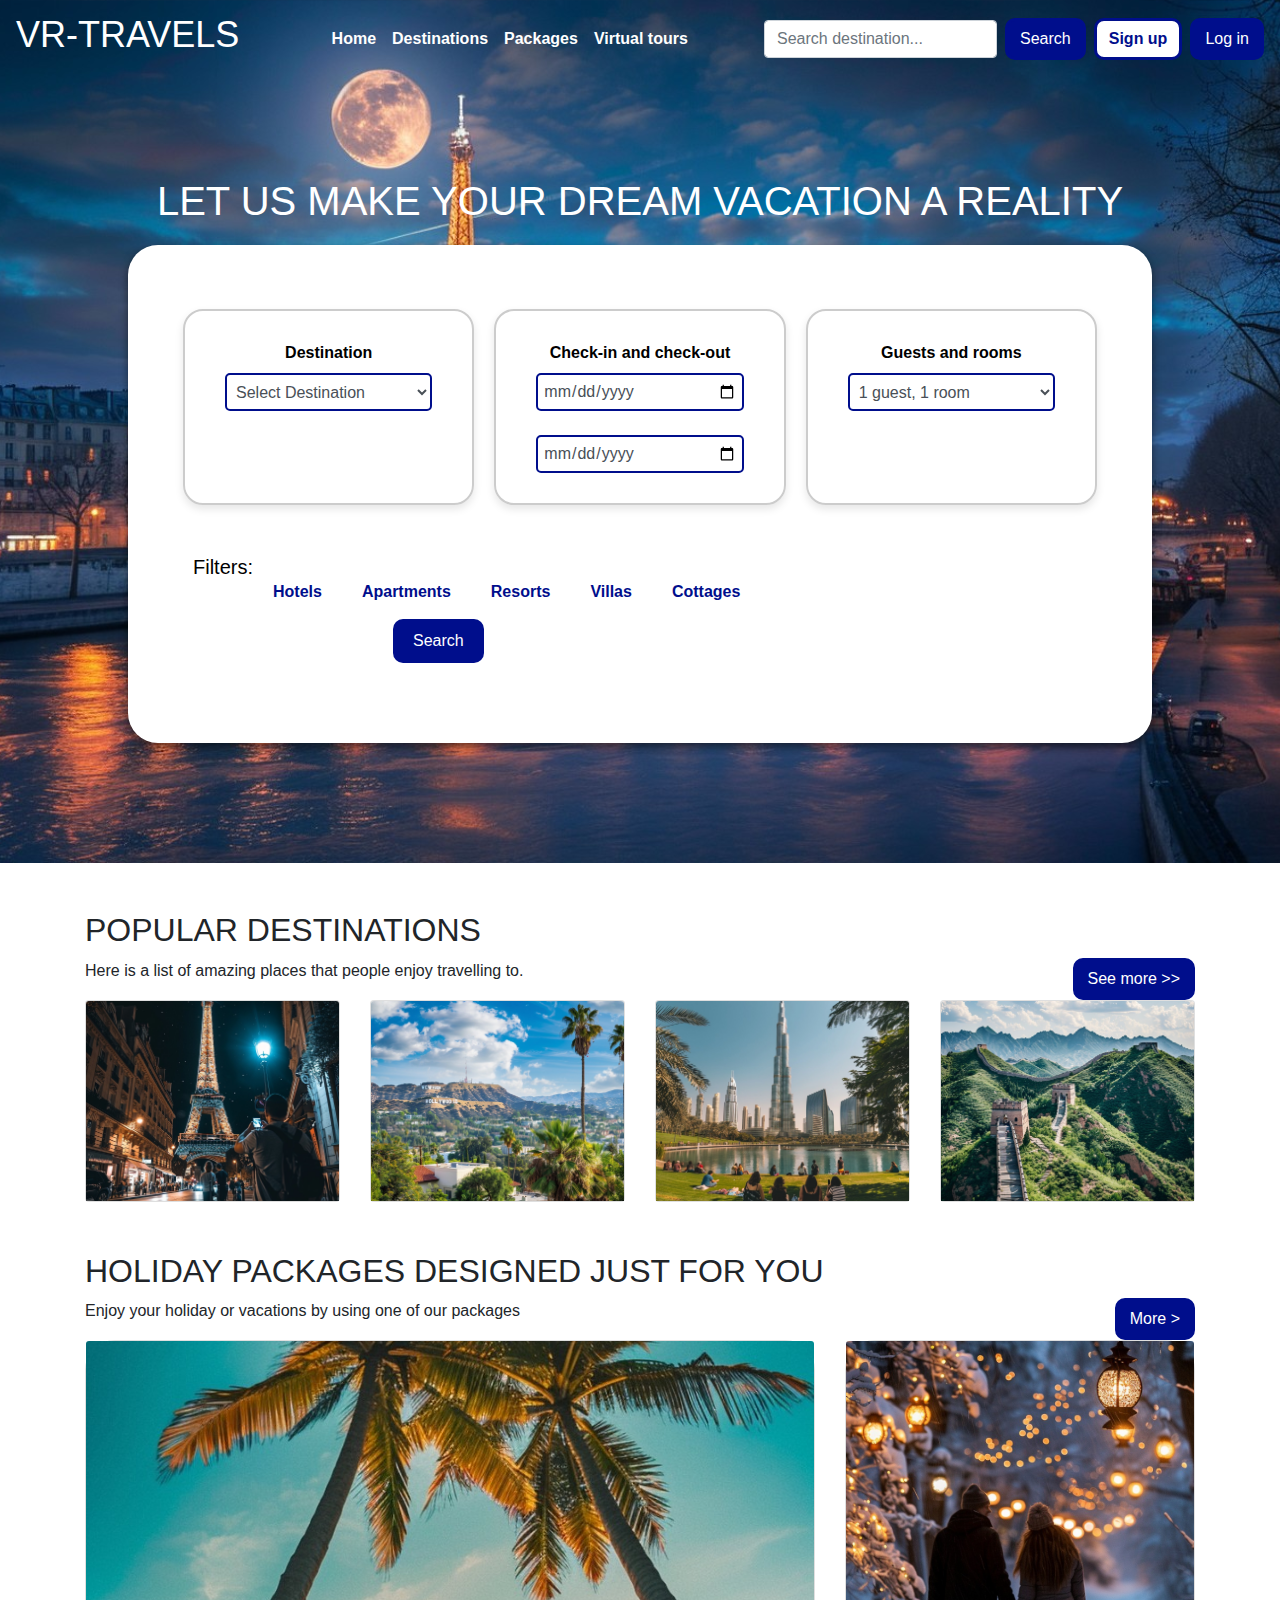
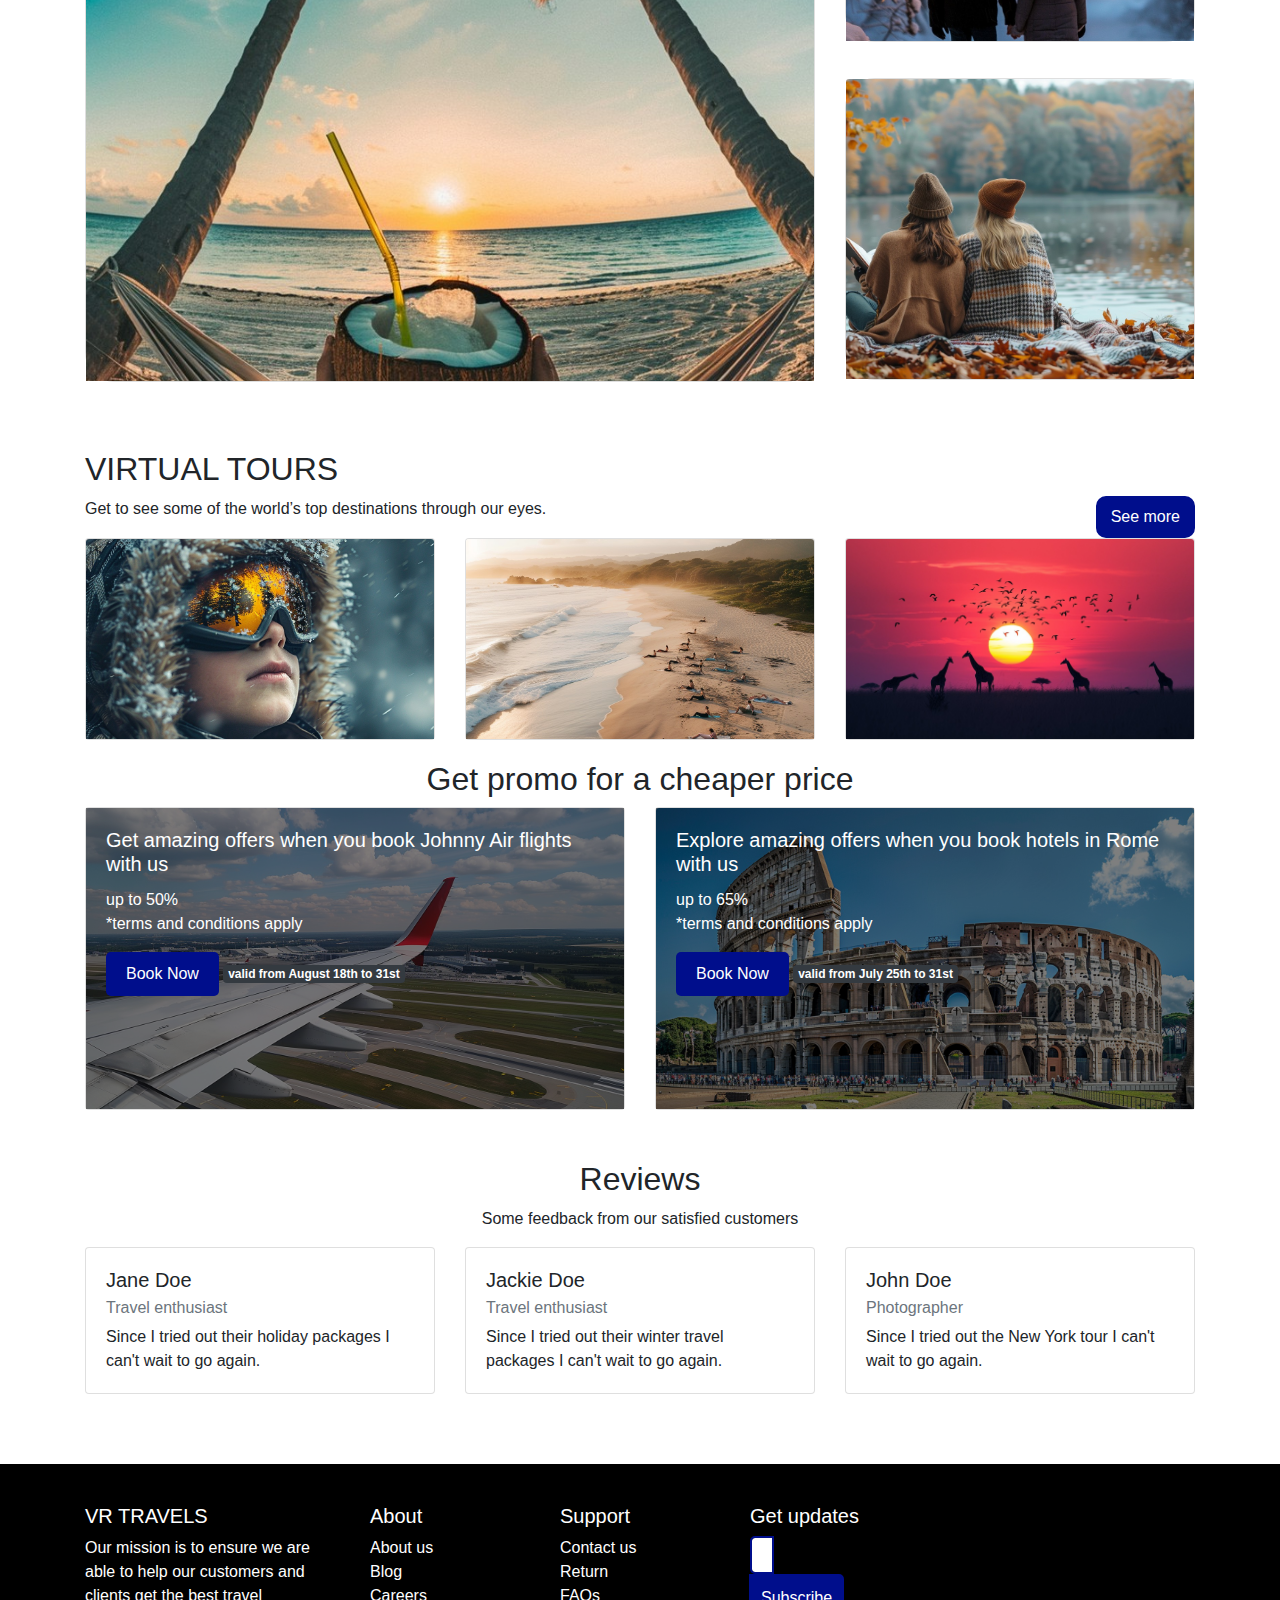
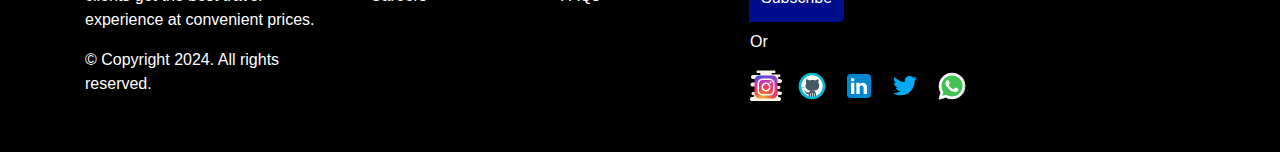
<file: index.html>
<!DOCTYPE html>
<html lang="en">
<head>
    <meta charset="UTF-8">
    <meta name="viewport" content="width=device-width, initial-scale=1.0">
    <title>VR-TRAVELS</title>
    <link href="https://stackpath.bootstrapcdn.com/bootstrap/4.5.2/css/bootstrap.min.css" rel="stylesheet">
    <style>
        .common-background {
            background-image: url('images/Paris.jpg');
            background-size: cover;
            background-position: center;
            color: white;
        }
        .navbar {
            justify-content: center;
        }
        .navbar-brand{
            font-size: 36px;
            font: bolder;
        }

        .navbar-nav {
            margin: 0 auto;
        }

        .navbar-nav .nav-item .nav-link {
            color: rgb(255, 255, 255);
            text-align: center;
            font-weight: bold;
        }

        .navbar-nav .nav-item .nav-link:hover,
        .navbar-nav .nav-item.active .nav-link {
            background-color: white;
            color: #000E8C;
            font-weight: bold;
            border-radius: 5px ;
            border:3px solid #000E8C 1 rem; /* Optional: Adds a slight rounding to the background */
        }

        .hero {
            text-align: center;
            padding: 100px 0;
            background-size: cover;
            background-position: center;
            color: white;
        }

        #search-bar {
            background-color: white;
            margin: 20px auto;
            padding: 20px;
            border-radius: 30px;
            box-shadow: 0 4px 8px rgba(0, 0, 0, 0.5);
            display: flex;
            justify-content: space-around;
            align-items: center;
            max-width: 80%;
        }

        #search-bar .form-group {
            margin: 0 10px;
            flex: 1;
        }

        #search-bar .form-group label {
            color: #000;
            font-weight: bold;
        }

        #search-bar .btn-custom {
            background-color: #000E8C;
            color: white;
            border: none;
            padding: 10px 20px;
            border-radius: 10px;
            cursor: pointer;
        }

        #search-bar .btn-custom:hover {
            background-color: #fff;
            color: #000E8C;
            border: 3px solid #000E8C;
        }

        .search-box {
            display: flex;
            flex-direction: column;
            align-items: center;
            gap: 20px;
        }

        .search-box form {
            display: flex;
            gap: 20px;
            align-items: center;
            justify-content: center;
        }

        #jok{
            margin: 0 10px;
            flex: 1;
            border: 2px solid #ccc; /* Add border */
            box-shadow: 0 4px 8px rgba(0, 0, 0, 0.1); /* Add box shadow */
            padding: 30px; /* Add padding for better appearance */
            border-radius: 20px; /* Optional: Add border-radius for rounded corners */
        }
        
        .form-group input, .form-group select {
            border: 2px solid #000E8C; /* Add a blue border */
            border-radius: 5px; /* Optional: Add border-radius for rounded corners */
            padding: 5px; /* Add padding for better appearance */
            box-shadow: 4px rgba(0, 0, 0, 0.1); /* Add box shadow */
        }

        .input-group {
            display: flex;
            flex-direction: column;
            align-items: flex-start;
        }

        .input-group label {
            font-size: 1rem;
            margin-bottom: 5px;
        }

        .input-group select, .input-group input, .input-group button {
            padding: 10px;
            font-size: 1rem;
            border-radius: 5px;
            border: 2px solid #000E8C;
        }

        .filters {
            display: flex;
            flex-wrap: wrap; /* Allow buttons to wrap to the next line */
            justify-content: center; /* Center the buttons */
            margin-top: 10px;
        }

        .filters .filter {
            margin: 5px;
            background-color: transparent;
            color: #000E8C;
            border: none; /* Add a border for better visibility */
            font-weight: bold;
            padding: 10px 15px;
            border-radius: 5px;
            white-space: nowrap; /* Prevent text wrapping */
            flex: 1 1 auto; /* Allow buttons to grow and shrink */
            max-width: 150px; /* Set a maximum width */
        }

        .filter.active, .filter:hover {
            background-color: #1e2db6;
            color: white;
        }
        .filter-buttons {
            display: flex;
            justify-content: center;
            margin-top: 10px;
        }

        .filter-buttons .btn {
            margin: 0 5px;
            background-color: transparent;
            color: #000E8C;
            border: none;
            font-weight: bold;
        }

        .filter-buttons .btn:hover {
            color: #000;
        }
        .destination-card img, .holiday-package-card img, .virtual-tour-card img {
            width: 100%;
            height: 200px;
            object-fit: cover;
        }
        .popular-destinations-header, .holiday-packages-header {
            display: flex;
            justify-content: space-between;
            align-items: center;
        }
        .popular-destinations-sub{
            display:flex;
            justify-content: space-between;
            align-items: center;
        }
        .holiday-packages, .virtual-tours {
            margin-top: 50px;
        }
        .holiday-packages .card, .virtual-tours .card {
            margin-bottom: 20px;
        }
        .holiday-packages .card {
            position: relative;
            color: white;
            border-radius: 30px;
        }
        .holiday-packages .card img {
            width: 100%;
            height: 100%;
            object-fit: cover;
        }
        .holiday-packages .card-body {
            position: absolute;
            top: 0;
            left: 0;
            width: 100%;
            height: 100%;
            background: rgba(0, 0, 0, 0.5);
            padding: 20px;
            border-radius: 10px;
            opacity: 0;
            transition: opacity 0.3s ease;
        }
        .holiday-packages .card:hover .card-body {
            opacity: 1;
        }
        .holiday-packages .col-md-8 {
            height: 600px; /* Adjust height as needed */
        }
        .holiday-packages .col-md-8 img{
            height: 640px;
        }
        .holiday-packages .col-md-4 img{
            height: 300px;
        }
        .holiday-packages .col-md-4 {
            display: flex;
            flex-direction: column;
            justify-content: space-between;
        }
        .holiday-packages .col-md-4 .card {
            height: 49%; /* Adjust height as needed */
        }
        .promo-section .card-body {
            position: absolute;
            top: 0;
            left: 0;
            width: 100%;
            background: rgba(0, 0, 0, 0.5); /* Dark background with some transparency */
            padding: 20px;
            height: 100%;
            box-sizing: border-box;
        }

        .promo-section .card-title,
        .promo-section .card-text,
        .promo-section .btn-custom,
        .promo-section .badge {
            color: white;
        }

        .promo-section .btn-custom {
            background-color: #000E8C; /* Adjust the button color as needed */
            border: none;
            padding: 10px 20px;
            border-radius: 5px;
            cursor: pointer;
        }

        .promo-section .btn-custom:hover {
            background-color: #fff;
            color: #000E8C;
            border: 3px solid #000E8C 1rem; /* Adjust the hover color as needed */
        }

        .promo-section .badge {
            background-color: #343a40; /* Dark background for the badge */
            top: 0;
            right: 0;
        }
        .reviews-section {
            margin-top: 50px;
        }
        .reviews-section .card {
            margin-bottom: 20px;
        }
        .footer {
            background-color: #000;
            color: #fff;
            padding: 40px 0;
            margin-top: 50px;
        }
        .footer a {
            color: #fff;
        }
        .footer .social-icons a {
            margin-right: 10px;
        }
        .btn-custom {
            background-color: #000E8C;
            border: none;
        }
        .btn-custom:hover {
            background-color: #000A6A;
        }
        .destination-card .card-body, .holiday-package-card .card-body, .virtual-tour-card .card-body {
            position: absolute;
            top: 0;
            left: 0;
            width: 100%;
            height: 100%;
            background: rgba(0, 0, 0, 0.5);
            color: white;
            padding: 10px;
            opacity: 0;
            transition: opacity 0.3s ease;
        }
        .destination-card:hover .card-body, .holiday-package-card:hover .card-body, .virtual-tour-card:hover .card-body {
            opacity: 1;
        }
        .virtual-tour-card .btn-view-tour {
            position: absolute;
            bottom: 20px;
            left: 20px;
            display: none;
        }
        .virtual-tour-card:hover .btn-view-tour {
            display: block;
        }
        .btn-custom {
        background-color: #000E8C;
        border: 3px solid #000E8C;
        color: white;
        border-radius: 10px;
        }
        .btn-custom:hover {
            background-color: white;
            color: #000E8C;
            font-weight: bold;
            border: 3px solid #000E8C;
            border-radius: 10px;
        }
        .btn-customs{
            background-color: white;
            color: #000E8C;
            font-weight: bold;
            border: 3px solid #000E8C;
            border-radius: 10px;
        }
        .btn-customs:hover{
            background-color: #000E8C;
            border: 3px solid #000E8C;
            color: white;
            border-radius: 10px;
        }
        .search-bar{
            margin: 20px;
            padding: 20px;
        }

        @media (max-width: 768px) {
            .holiday-packages .row {
                display: flex;
                flex-wrap: wrap;
            }

            .holiday-packages .col-md-8, .holiday-packages .col-md-4 {
                flex: 1 1 100%; /* Make each column take full width */
                max-width: 100%;
                height: auto; /* Allow height to adjust automatically */
            }

            .holiday-packages .card {
                margin-bottom: 20px;
                height: auto; /* Allow height to adjust automatically */
            }

            .holiday-packages .card img {
                height: 200px; /* Set a uniform height for images */
                object-fit: cover;
            }

            .search-bar .text-right {
                display: flex;
                justify-content: center; /* Center buttons on smaller screens */
                flex-wrap: wrap; /* Allow buttons to wrap if needed */
            }

            .btn-custom, .btn-customs {
                width: 100%; /* Make buttons full width */
                max-width: 200px; /* Set a maximum width */
                margin: 5px auto; /* Center buttons with margin */
            }

            .filters {
                justify-content: center; /* Center buttons on smaller screens */
            }

            .filters .filter {
                width: 100%; /* Make buttons full width */
                max-width: 150px; /* Set a maximum width */
                margin: 5px auto; /* Center buttons with margin */
            }
        }

    </style>
</head>
<body>
    <div class="common-background" id="heros">
        <nav class="navbar navbar-expand-lg navbar-dark bg-transparent">
            <h1><a class="navbar-brand" href="#">VR-TRAVELS</a></h1>
            <button class="navbar-toggler" type="button" data-toggle="collapse" data-target="#navbarNav" aria-controls="navbarNav" aria-expanded="false" aria-label="Toggle navigation">
                <span class="navbar-toggler-icon"></span>
            </button>
            <div class="collapse navbar-collapse" id="navbarNav">
                <ul class="navbar-nav mr-auto">
                    <li class="nav-item">
                        <a class="nav-link" href="index.html">Home</a>
                    </li>
                    <li class="nav-item">
                        <a class="nav-link" href="destinations.html">Destinations</a>
                    </li>
                    <li class="nav-item">
                        <a class="nav-link" href="packages.html">Packages</a>
                    </li>
                    <li class="nav-item">
                        <a class="nav-link" href="tours.html">Virtual tours</a>
                    </li>
                </ul>
                <form class="form-inline my-2 my-lg-0">
                    <input class="form-control mr-sm-2" type="search" placeholder="Search destination..." aria-label="Search">
                    <button class="btn btn-custom my-2 my-sm-0" type="submit">Search</button>
                </form>
                <a class="btn btn-customs ml-2" href="signup.html">Sign up</a>
                <a class="btn btn-custom ml-2" href="login.html">Log in</a>
            </div>
        </nav>

        <div class="hero" id="hero">
            <h1>LET US MAKE YOUR DREAM VACATION A REALITY</h1>
            <div class="search-bar" id="search-bar">
                <div class="container mt-4" style="background-color:white; margin: 20px; padding: 20px; border-radius: 30px; align-items: center;">
                    <div class="row">
                        <div class="col-md-4" id="jok">
                            <div class="form-group">
                                <label for="destination" style="color: black;">Destination</label>
                                <select class="form-control" id="destination">
                                    <option>Select Destination</option>
                                </select>
                            </div>
                        </div>
                        <div class="col-md-4" id="jok">
                            <div class="form-group">
                                <label for="checkin-checkout" style="color: #000;">Check-in and check-out</label>
                                <input type="date" class="form-control" id="checkin-checkout" placeholder="Add dates"><br>
                                <input type="date" class="form-control" id="checkin-checkout" placeholder="Add dates">
                            </div>
                        </div>
                        <div class="col-md-4" style="box-shadow: #000; border-radius: 2px solid #000;" id="jok">
                            <div class="form-group">
                                <label for="guests-rooms" style="color: #000;">Guests and rooms</label>
                                <select class="form-control" id="guests-rooms">
                                    <option>1 guest, 1 room</option>
                                </select>
                            </div>
                        </div>
                    </div>
                    <div class="row" style="margin-top: 30px; margin-right: 30px; padding: 20px;">
                        <h5 style="color: #000;">Filters:</h5>
                        <div class="filters">
                            <button class="filter">Hotels</button>
                            <button class="filter">Apartments</button>
                            <button class="filter">Resorts</button>
                            <button class="filter">Villas</button>
                            <button class="filter">Cottages</button>
                        </div>
                        <div class="text-right" style=" margin-left: 200px; text-align: right;">
                            <button class="btn btn-custom">Search</button>
                        </div>
                    </div>
                </div>
            </div>
        </div>
    </div>

    <div class="container mt-5" id="destinations">
        <div class="popular-destinations-header">
            <h2>POPULAR DESTINATIONS</h2>
        </div>
        <div class="popular-destinations-sub">
            <p class="text-left">Here is a list of amazing places that people enjoy travelling to.</p>
            <a class="btn btn-custom" href="destinations.html">See more  <span>>></span></a>
        </div>
        <div class="row">
            <div class="col-md-3">
                <div class="card destination-card">
                    <img src="images/pariss.jpg" class="card-img-top" alt="Paris, France">
                    <div class="card-body">
                        <h5 class="card-title">Paris, France</h5>
                    </div>
                </div>
            </div>
            <div class="col-md-3">
                <div class="card destination-card">
                    <img src="images/LA.jpg" class="card-img-top" alt="LA, California USA">
                    <div class="card-body">
                        <h5 class="card-title">LA, California USA</h5>
                    </div>
                </div>
            </div>
            <div class="col-md-3">
                <div class="card destination-card">
                    <img src="images/Dubai.jpg" class="card-img-top" alt="Dubai, UAE">
                    <div class="card-body">
                        <h5 class="card-title">Dubai, UAE</h5>
                    </div>
                </div>
            </div>
            <div class="col-md-3">
                <div class="card destination-card">
                    <img src="images/China.jpg" class="card-img-top" alt="The Great Wall, China">
                    <div class="card-body">
                        <h5 class="card-title">The Great Wall, China</h5>
                    </div>
                </div>
            </div>
        </div>
    </div>

    <div class="container holiday-packages" id="packages">
        <div class="holiday-packages-header">
            <h2>HOLIDAY PACKAGES DESIGNED JUST FOR YOU</h2>
        </div>
        <div class="holiday-packages-header">
            <p class="text-left">Enjoy your holiday or vacations by using one of our packages</p>
            <a class="btn btn-custom" href="packages.html">More <span>></span></a>
        </div>
        <div class="row">
            <div class="col-md-8">
                <div class="card holiday-package-card">
                    <img src="images/summer.jpg" class="card-img-top" alt="Summer holiday package">
                    <div class="card-body">
                        <h5 class="card-title">Summer holiday package</h5>
                        <p class="card-text">Paid flights<br>3 different countries of choice from various options<br>21 days of ultimate fun<br>Starting from \$1,500</p>
                        <a href="#" class="btn btn-custom">See more</a>
                    </div>
                </div>
            </div>
            <div class="col-md-4">
                <div class="card holiday-package-card">
                    <img src="images/winters.jpg" class="card-img-top" alt="Winter Package">
                    <div class="card-body">
                        <h5 class="card-title">Winter Package</h5>
                        <p class="card-text">Travel across the Scandinavian countries and get the ultimate winter experience</p>
                        <a href="#" class="btn btn-custom">See more</a>
                    </div>
                </div>
                <div class="card holiday-package-card mt-3">
                    <img src="images/autumn.jpg" class="card-img-top" alt="Autumn holiday package">
                    <div class="card-body">
                        <h5 class="card-title">Autumn holiday package</h5>
                        <p class="card-text">Explore the fall season with us.</p>
                        <a href="#" class="btn btn-custom">See more</a>
                    </div>
                </div>
            </div>
        </div>
    </div>

    <div class="container virtual-tours" id="tours">
        <div class="d-flex justify-content-between align-items-center">
            <h2>VIRTUAL TOURS</h2>
        </div>
        <div class="d-flex justify-content-between align-items-center">
            <p class="text-center">Get to see some of the world’s top destinations through our eyes.</p>
            <a class="btn btn-custom" href="tours.html">See more</a>
        </div>
        <div class="row">
            <div class="col-md-4">
                <div class="card virtual-tour-card">
                    <img src="images/winter.jpg" class="card-img-top" alt="Virtual Tour 1">
                    <div class="card-body">
                        <h5 class="card-title">Virtual Tour 1</h5>
                        <button class="btn btn-custom btn-view-tour" data-toggle="modal" data-target="#tourModal1">View Tour</button>
                    </div>
                </div>
            </div>
            <div class="col-md-4">
                <div class="card virtual-tour-card">
                    <img src="images/Diani.jpg" class="card-img-top" alt="Virtual Tour 2">
                    <div class="card-body">
                        <h5 class="card-title">Virtual Tour 2</h5>
                        <button class="btn btn-custom btn-view-tour" data-toggle="modal" data-target="#tourModal2">View Tour</button>
                    </div>
                </div>
            </div>
            <div class="col-md-4">
                <div class="card virtual-tour-card">
                    <img src="images/Nairobi.jpg" class="card-img-top" alt="Virtual Tour 3">
                    <div class="card-body">
                        <h5 class="card-title">Virtual Tour 3</h5>
                        <button class="btn btn-custom btn-view-tour" data-toggle="modal" data-target="#tourModal3">View Tour</button>
                    </div>
                </div>
            </div>
        </div>
    </div>

    <!-- Modal 1 -->
    <div class="modal fade" id="tourModal1" tabindex="-1" aria-labelledby="tourModalLabel1" aria-hidden="true">
        <div class="modal-dialog modal-lg">
            <div class="modal-content">
                <div class="modal-header">
                    <h5 class="modal-title" id="tourModalLabel1">Virtual Tour 1</h5>
                    <button type="button" class="close" data-dismiss="modal" aria-label="Close">
                        <span aria-hidden="true">&times;</span>
                    </button>
                </div>
                <div class="modal-body">
                    <iframe width="100%" height="400" src="https://www.youtube.com/embed/VIDEO_ID_1" frameborder="0" allowfullscreen></iframe>
                </div>
            </div>
        </div>
    </div>

    <!-- Modal 2 -->
    <div class="modal fade" id="tourModal2" tabindex="-1" aria-labelledby="tourModalLabel2" aria-hidden="true">
        <div class="modal-dialog modal-lg">
            <div class="modal-content">
                <div class="modal-header">
                    <h5 class="modal-title" id="tourModalLabel2">Virtual Tour 2</h5>
                    <button type="button" class="close" data-dismiss="modal" aria-label="Close">
                        <span aria-hidden="true">&times;</span>
                    </button>
                </div>
                <div class="modal-body">
                    <iframe width="100%" height="400" src="https://www.youtube.com/embed/VIDEO_ID_2" frameborder="0" allowfullscreen></iframe>
                </div>
            </div>
        </div>
    </div>

    <!-- Modal 3 -->
    <div class="modal fade" id="tourModal3" tabindex="-1" aria-labelledby="tourModalLabel3" aria-hidden="true">
        <div class="modal-dialog modal-lg">
            <div class="modal-content">
                <div class="modal-header">
                    <h5 class="modal-title" id="tourModalLabel3">Virtual Tour 3</h5>
                    <button type="button" class="close" data-dismiss="modal" aria-label="Close">
                        <span aria-hidden="true">&times;</span>
                    </button>
                </div>
                <div class="modal-body">
                    <iframe width="100%" height="400" src="https://www.youtube.com/embed/VIDEO_ID_3" frameborder="0" allowfullscreen></iframe>
                </div>
            </div>
        </div>
    </div>

    <div class="container promo-section">
        <h2 class="text-center">Get promo for a cheaper price</h2>
        <div class="row">
            <div class="col-md-6">
                <div class="card">
                    <img src="images/air.jpg" class="card-img-top" alt="Promo 1">
                    <div class="card-body">
                        <h5 class="card-title">Get amazing offers when you book Johnny Air flights with us</h5>
                        <p class="card-text">up to 50%<br>*terms and conditions apply</p>
                        <a href="#" class="btn btn-custom">Book Now</a>
                        <span class="badge badge-dark">valid from August 18th to 31st</span>
                    </div>
                </div>
            </div>
            <div class="col-md-6">
                <div class="card">
                    <img src="images/rome.jpg" class="card-img-top" alt="Promo 2">
                    <div class="card-body">
                        <h5 class="card-title">Explore amazing offers when you book hotels in Rome with us</h5>
                        <p class="card-text">up to 65%<br>*terms and conditions apply</p>
                        <a href="#" class="btn btn-custom">Book Now</a>
                        <span class="badge badge-dark">valid from July 25th to 31st</span>
                    </div>
                </div>
            </div>
        </div>
    </div>

    <div class="container reviews-section">
        <h2 class="text-center">Reviews</h2>
        <p class="text-center">Some feedback from our satisfied customers</p>
        <div class="row">
            <div class="col-md-4">
                <div class="card">
                    <div class="card-body">
                        <h5 class="card-title">Jane Doe</h5>
                        <h6 class="card-subtitle mb-2 text-muted">Travel enthusiast</h6>
                        <p class="card-text">Since I tried out their holiday packages I can't wait to go again.</p>
                    </div>
                </div>
            </div>
            <div class="col-md-4">
                <div class="card">
                    <div class="card-body">
                        <h5 class="card-title">Jackie Doe</h5>
                        <h6 class="card-subtitle mb-2 text-muted">Travel enthusiast</h6>
                        <p class="card-text">Since I tried out their winter travel packages I can't wait to go again.</p>
                    </div>
                </div>
            </div>
            <div class="col-md-4">
                <div class="card">
                    <div class="card-body">
                        <h5 class="card-title">John Doe</h5>
                        <h6 class="card-subtitle mb-2 text-muted">Photographer</h6>
                        <p class="card-text">Since I tried out the New York tour I can't wait to go again.</p>
                    </div>
                </div>
            </div>
        </div>
    </div>


    <footer class="footer">
        <div class="container">
            <div class="row">
                <div class="col-md-3">
                    <h5>VR TRAVELS</h5>
                    <p>Our mission is to ensure we are able to help our customers and clients get the best travel experience at convenient prices.</p>
                    <p>&copy; Copyright 2024. All rights reserved.</p>
                </div>
                <div class="col-md-2">
                    <h5>About</h5>
                    <ul class="list-unstyled">
                        <li><a href="#">About us</a></li>
                        <li><a href="#">Blog</a></li>
                        <li><a href="#">Careers</a></li>
                    </ul>
                </div>
                <div class="col-md-2">
                    <h5>Support</h5>
                    <ul class="list-unstyled">
                        <li><a href="#">Contact us</a></li>
                        <li><a href="#">Return</a></li>
                        <li><a href="#">FAQs</a></li>
                    </ul>
                </div>
                <div class="col-md-3">
                    <h5>Get updates</h5>
                    <form>
                        <div class="input-group">
                            <input type="email" class="form-control" placeholder="Enter email here...">
                            <div class="input-group-append">
                                <button class="btn btn-custom" type="submit">Subscribe</button>
                            </div>
                        </div>
                    </form>
                    <p class="mt-2">Or</p>
                    <div class="social-icons">
                        <a href="#">
                            <svg xmlns="http://www.w3.org/2000/svg" x="0px" y="0px" width="32" height="32" viewBox="0 0 64 64">
                            <radialGradient id="TGwjmZMm2W~B4yrgup6jda_119026_gr1" cx="32" cy="32.5" r="31.259" gradientTransform="matrix(1 0 0 -1 0 64)" gradientUnits="userSpaceOnUse"><stop offset="0" stop-color="#efdcb1"></stop><stop offset="0" stop-color="#f2e0bb"></stop><stop offset=".011" stop-color="#f2e0bc"></stop><stop offset=".362" stop-color="#f9edd2"></stop><stop offset=".699" stop-color="#fef4df"></stop><stop offset="1" stop-color="#fff7e4"></stop></radialGradient><path fill="url(#TGwjmZMm2W~B4yrgup6jda_119026_gr1)" d="M58,54c-1.1,0-2-0.9-2-2s0.9-2,2-2h2.5c1.9,0,3.5-1.6,3.5-3.5S62.4,43,60.5,43H50c-1.4,0-2.5-1.1-2.5-2.5	S48.6,38,50,38h8c1.7,0,3-1.3,3-3s-1.3-3-3-3H42v-6h18c2.3,0,4.2-2,4-4.4c-0.2-2.1-2.1-3.6-4.2-3.6H58c-1.1,0-2-0.9-2-2s0.9-2,2-2	h0.4c1.3,0,2.5-0.9,2.6-2.2c0.2-1.5-1-2.8-2.5-2.8h-14C43.7,9,43,8.3,43,7.5S43.7,6,44.5,6h3.9c1.3,0,2.5-0.9,2.6-2.2	C51.1,2.3,50,1,48.5,1H15.6c-1.3,0-2.5,0.9-2.6,2.2C12.9,4.7,14,6,15.5,6H19c1.1,0,2,0.9,2,2s-0.9,2-2,2H6.2c-2.1,0-4,1.5-4.2,3.6	C1.8,16,3.7,18,6,18h2.5c1.9,0,3.5,1.6,3.5,3.5S10.4,25,8.5,25H5.2c-2.1,0-4,1.5-4.2,3.6C0.8,31,2.7,33,5,33h17v11H6	c-1.7,0-3,1.3-3,3s1.3,3,3,3l0,0c1.1,0,2,0.9,2,2s-0.9,2-2,2H4.2c-2.1,0-4,1.5-4.2,3.6C-0.2,60,1.7,62,4,62h53.8	c2.1,0,4-1.5,4.2-3.6C62.2,56,60.3,54,58,54z"></path><radialGradient id="TGwjmZMm2W~B4yrgup6jdb_119026_gr2" cx="18.51" cy="66.293" r="69.648" gradientTransform="matrix(.6435 -.7654 .5056 .4251 -26.92 52.282)" gradientUnits="userSpaceOnUse"><stop offset=".073" stop-color="#eacc7b"></stop><stop offset=".184" stop-color="#ecaa59"></stop><stop offset=".307" stop-color="#ef802e"></stop><stop offset=".358" stop-color="#ef6d3a"></stop><stop offset=".46" stop-color="#f04b50"></stop><stop offset=".516" stop-color="#f03e58"></stop><stop offset=".689" stop-color="#db359e"></stop><stop offset=".724" stop-color="#ce37a4"></stop><stop offset=".789" stop-color="#ac3cb4"></stop><stop offset=".877" stop-color="#7544cf"></stop><stop offset=".98" stop-color="#2b4ff2"></stop></radialGradient><path fill="url(#TGwjmZMm2W~B4yrgup6jdb_119026_gr2)" d="M45,57H19c-5.5,0-10-4.5-10-10V21c0-5.5,4.5-10,10-10h26c5.5,0,10,4.5,10,10v26C55,52.5,50.5,57,45,57z"></path><path fill="#fff" d="M32,20c4.6,0,5.1,0,6.9,0.1c1.7,0.1,2.6,0.4,3.2,0.6c0.8,0.3,1.4,0.7,2,1.3c0.6,0.6,1,1.2,1.3,2 c0.2,0.6,0.5,1.5,0.6,3.2C46,28.9,46,29.4,46,34s0,5.1-0.1,6.9c-0.1,1.7-0.4,2.6-0.6,3.2c-0.3,0.8-0.7,1.4-1.3,2 c-0.6,0.6-1.2,1-2,1.3c-0.6,0.2-1.5,0.5-3.2,0.6C37.1,48,36.6,48,32,48s-5.1,0-6.9-0.1c-1.7-0.1-2.6-0.4-3.2-0.6 c-0.8-0.3-1.4-0.7-2-1.3c-0.6-0.6-1-1.2-1.3-2c-0.2-0.6-0.5-1.5-0.6-3.2C18,39.1,18,38.6,18,34s0-5.1,0.1-6.9 c0.1-1.7,0.4-2.6,0.6-3.2c0.3-0.8,0.7-1.4,1.3-2c0.6-0.6,1.2-1,2-1.3c0.6-0.2,1.5-0.5,3.2-0.6C26.9,20,27.4,20,32,20 M32,17 c-4.6,0-5.2,0-7,0.1c-1.8,0.1-3,0.4-4.1,0.8c-1.1,0.4-2.1,1-3,2s-1.5,1.9-2,3c-0.4,1.1-0.7,2.3-0.8,4.1C15,28.8,15,29.4,15,34 s0,5.2,0.1,7c0.1,1.8,0.4,3,0.8,4.1c0.4,1.1,1,2.1,2,3c0.9,0.9,1.9,1.5,3,2c1.1,0.4,2.3,0.7,4.1,0.8c1.8,0.1,2.4,0.1,7,0.1 s5.2,0,7-0.1c1.8-0.1,3-0.4,4.1-0.8c1.1-0.4,2.1-1,3-2c0.9-0.9,1.5-1.9,2-3c0.4-1.1,0.7-2.3,0.8-4.1c0.1-1.8,0.1-2.4,0.1-7 s0-5.2-0.1-7c-0.1-1.8-0.4-3-0.8-4.1c-0.4-1.1-1-2.1-2-3s-1.9-1.5-3-2c-1.1-0.4-2.3-0.7-4.1-0.8C37.2,17,36.6,17,32,17L32,17z"></path><path fill="#fff" d="M32,25c-5,0-9,4-9,9s4,9,9,9s9-4,9-9S37,25,32,25z M32,40c-3.3,0-6-2.7-6-6s2.7-6,6-6s6,2.7,6,6S35.3,40,32,40 z"></path><circle cx="41" cy="25" r="2" fill="#fff"></circle>
                            </svg>
                        </a>
                        <a href="#">
                            <svg xmlns="http://www.w3.org/2000/svg" x="0px" y="0px" width="32" height="32" viewBox="0 0 48 48">
                            <path fill="#fff" d="M41,24c0,9.4-7.6,17-17,17S7,33.4,7,24S14.6,7,24,7S41,14.6,41,24z"></path><path fill="#455a64" d="M21,41v-5.5c0-0.3,0.2-0.5,0.5-0.5s0.5,0.2,0.5,0.5V41h2v-6.5c0-0.3,0.2-0.5,0.5-0.5s0.5,0.2,0.5,0.5	V41h2v-5.5c0-0.3,0.2-0.5,0.5-0.5s0.5,0.2,0.5,0.5V41h1.8c0.2-0.3,0.2-0.6,0.2-1.1V36c0-2.2-1.9-5.2-4.3-5.2h-2.5	c-2.3,0-4.3,3.1-4.3,5.2v3.9c0,0.4,0.1,0.8,0.2,1.1H21L21,41z M40.1,26.4L40.1,26.4c0,0-1.3-0.4-2.4-0.4h-0.1	c-1.1,0-2.9,0.3-2.9,0.3c-0.1,0-0.1,0-0.1-0.1s0-0.1,0.1-0.1s2-0.3,3.1-0.3s2.4,0.4,2.5,0.4s0.1,0.1,0.1,0.2	C40.2,26.3,40.2,26.4,40.1,26.4z M39.8,27.2L39.8,27.2c0,0-1.4-0.4-2.6-0.4c-0.9,0-3,0.2-3.1,0.2S34,27,34,26.9s0-0.1,0.1-0.1	s2.2-0.2,3.1-0.2c1.3,0,2.6,0.4,2.6,0.4c0.1,0,0.1,0.1,0.1,0.2C39.9,27.1,39.9,27.2,39.8,27.2z M7.8,26.4c-0.1,0-0.1,0-0.1-0.1	s0-0.1,0.1-0.2c0.8-0.2,2.4-0.5,3.3-0.5c0.8,0,3.5,0.2,3.6,0.2s0.1,0.1,0.1,0.1c0,0.1-0.1,0.1-0.1,0.1s-2.7-0.2-3.5-0.2	C10.1,26,8.6,26.2,7.8,26.4L7.8,26.4z M8.2,27.9c0,0-0.1,0-0.1-0.1s0-0.1,0-0.2c0.1,0,1.4-0.8,2.9-1c1.3-0.2,4,0.1,4.2,0.1	c0.1,0,0.1,0.1,0.1,0.1c0,0.1-0.1,0.1-0.1,0.1l0,0c0,0-2.8-0.3-4.1-0.1C9.6,27.1,8.2,27.9,8.2,27.9L8.2,27.9z"></path><path fill="#455a64" d="M14.2,23.5c0-4.4,4.6-8.5,10.3-8.5s10.3,4,10.3,8.5S31.5,31,24.5,31S14.2,27.9,14.2,23.5z"></path><path fill="#455a64" d="M28.6,16.3c0,0,1.7-2.3,4.8-2.3c1.2,1.2,0.4,4.8,0,5.8L28.6,16.3z M20.4,16.3c0,0-1.7-2.3-4.8-2.3	c-1.2,1.2-0.4,4.8,0,5.8L20.4,16.3z M20.1,35.9c0,0-2.3,0-2.8,0c-1.2,0-2.3-0.5-2.8-1.5c-0.6-1.1-1.1-2.3-2.6-3.3	c-0.3-0.2-0.1-0.4,0.4-0.4c0.5,0.1,1.4,0.2,2.1,1.1c0.7,0.9,1.5,2,2.8,2s2.7,0,3.5-0.9L20.1,35.9z"></path><path fill="#00bcd4" d="M24,4C13,4,4,13,4,24s9,20,20,20s20-9,20-20S35,4,24,4z M24,40c-8.8,0-16-7.2-16-16S15.2,8,24,8	s16,7.2,16,16S32.8,40,24,40z"></path>
                            </svg>
                        </a>
                        <a href="#">
                            <svg xmlns="http://www.w3.org/2000/svg" x="0px" y="0px" width="32" height="32" viewBox="0 0 48 48">
                            <path fill="#0288D1" d="M42,37c0,2.762-2.238,5-5,5H11c-2.761,0-5-2.238-5-5V11c0-2.762,2.239-5,5-5h26c2.762,0,5,2.238,5,5V37z"></path><path fill="#FFF" d="M12 19H17V36H12zM14.485 17h-.028C12.965 17 12 15.888 12 14.499 12 13.08 12.995 12 14.514 12c1.521 0 2.458 1.08 2.486 2.499C17 15.887 16.035 17 14.485 17zM36 36h-5v-9.099c0-2.198-1.225-3.698-3.192-3.698-1.501 0-2.313 1.012-2.707 1.99C24.957 25.543 25 26.511 25 27v9h-5V19h5v2.616C25.721 20.5 26.85 19 29.738 19c3.578 0 6.261 2.25 6.261 7.274L36 36 36 36z"></path>
                            </svg>
                        </a>
                        <a href="#">
                            <svg xmlns="http://www.w3.org/2000/svg" x="0px" y="0px" width="32" height="32" viewBox="0 0 48 48">
                            <path fill="#03A9F4" d="M42,12.429c-1.323,0.586-2.746,0.977-4.247,1.162c1.526-0.906,2.7-2.351,3.251-4.058c-1.428,0.837-3.01,1.452-4.693,1.776C34.967,9.884,33.05,9,30.926,9c-4.08,0-7.387,3.278-7.387,7.32c0,0.572,0.067,1.129,0.193,1.67c-6.138-0.308-11.582-3.226-15.224-7.654c-0.64,1.082-1,2.349-1,3.686c0,2.541,1.301,4.778,3.285,6.096c-1.211-0.037-2.351-0.374-3.349-0.914c0,0.022,0,0.055,0,0.086c0,3.551,2.547,6.508,5.923,7.181c-0.617,0.169-1.269,0.263-1.941,0.263c-0.477,0-0.942-0.054-1.392-0.135c0.94,2.902,3.667,5.023,6.898,5.086c-2.528,1.96-5.712,3.134-9.174,3.134c-0.598,0-1.183-0.034-1.761-0.104C9.268,36.786,13.152,38,17.321,38c13.585,0,21.017-11.156,21.017-20.834c0-0.317-0.01-0.633-0.025-0.945C39.763,15.197,41.013,13.905,42,12.429"></path>
                            </svg>
                        </a>
                        <a href="#">
                            <svg xmlns="http://www.w3.org/2000/svg" x="0px" y="0px" width="32" height="32" viewBox="0 0 48 48">
                                <path fill="#fff" d="M4.9,43.3l2.7-9.8C5.9,30.6,5,27.3,5,24C5,13.5,13.5,5,24,5c5.1,0,9.8,2,13.4,5.6	C41,14.2,43,18.9,43,24c0,10.5-8.5,19-19,19c0,0,0,0,0,0h0c-3.2,0-6.3-0.8-9.1-2.3L4.9,43.3z"></path><path fill="#fff" d="M4.9,43.8c-0.1,0-0.3-0.1-0.4-0.1c-0.1-0.1-0.2-0.3-0.1-0.5L7,33.5c-1.6-2.9-2.5-6.2-2.5-9.6	C4.5,13.2,13.3,4.5,24,4.5c5.2,0,10.1,2,13.8,5.7c3.7,3.7,5.7,8.6,5.7,13.8c0,10.7-8.7,19.5-19.5,19.5c-3.2,0-6.3-0.8-9.1-2.3	L5,43.8C5,43.8,4.9,43.8,4.9,43.8z"></path><path fill="#cfd8dc" d="M24,5c5.1,0,9.8,2,13.4,5.6C41,14.2,43,18.9,43,24c0,10.5-8.5,19-19,19h0c-3.2,0-6.3-0.8-9.1-2.3	L4.9,43.3l2.7-9.8C5.9,30.6,5,27.3,5,24C5,13.5,13.5,5,24,5 M24,43L24,43L24,43 M24,43L24,43L24,43 M24,4L24,4C13,4,4,13,4,24	c0,3.4,0.8,6.7,2.5,9.6L3.9,43c-0.1,0.3,0,0.7,0.3,1c0.2,0.2,0.4,0.3,0.7,0.3c0.1,0,0.2,0,0.3,0l9.7-2.5c2.8,1.5,6,2.2,9.2,2.2	c11,0,20-9,20-20c0-5.3-2.1-10.4-5.8-14.1C34.4,6.1,29.4,4,24,4L24,4z"></path><path fill="#40c351" d="M35.2,12.8c-3-3-6.9-4.6-11.2-4.6C15.3,8.2,8.2,15.3,8.2,24c0,3,0.8,5.9,2.4,8.4L11,33l-1.6,5.8	l6-1.6l0.6,0.3c2.4,1.4,5.2,2.2,8,2.2h0c8.7,0,15.8-7.1,15.8-15.8C39.8,19.8,38.2,15.8,35.2,12.8z"></path><path fill="#fff" fill-rule="evenodd" d="M19.3,16c-0.4-0.8-0.7-0.8-1.1-0.8c-0.3,0-0.6,0-0.9,0	s-0.8,0.1-1.3,0.6c-0.4,0.5-1.7,1.6-1.7,4s1.7,4.6,1.9,4.9s3.3,5.3,8.1,7.2c4,1.6,4.8,1.3,5.7,1.2c0.9-0.1,2.8-1.1,3.2-2.3	c0.4-1.1,0.4-2.1,0.3-2.3c-0.1-0.2-0.4-0.3-0.9-0.6s-2.8-1.4-3.2-1.5c-0.4-0.2-0.8-0.2-1.1,0.2c-0.3,0.5-1.2,1.5-1.5,1.9	c-0.3,0.3-0.6,0.4-1,0.1c-0.5-0.2-2-0.7-3.8-2.4c-1.4-1.3-2.4-2.8-2.6-3.3c-0.3-0.5,0-0.7,0.2-1c0.2-0.2,0.5-0.6,0.7-0.8	c0.2-0.3,0.3-0.5,0.5-0.8c0.2-0.3,0.1-0.6,0-0.8C20.6,19.3,19.7,17,19.3,16z" clip-rule="evenodd"></path>
                                </svg>
                        </a>
                    </div>
                </div>
            </div>
        </div>
    </footer>

    <script src="https://code.jquery.com/jquery-3.5.1.slim.min.js"></script>
    <script src="https://cdn.jsdelivr.net/npm/@popperjs/core@2.5.4/dist/umd/popper.min.js"></script>
    <script src="https://stackpath.bootstrapcdn.com/bootstrap/4.5.2/js/bootstrap.min.js"></script>
</body>
</html>
</file>
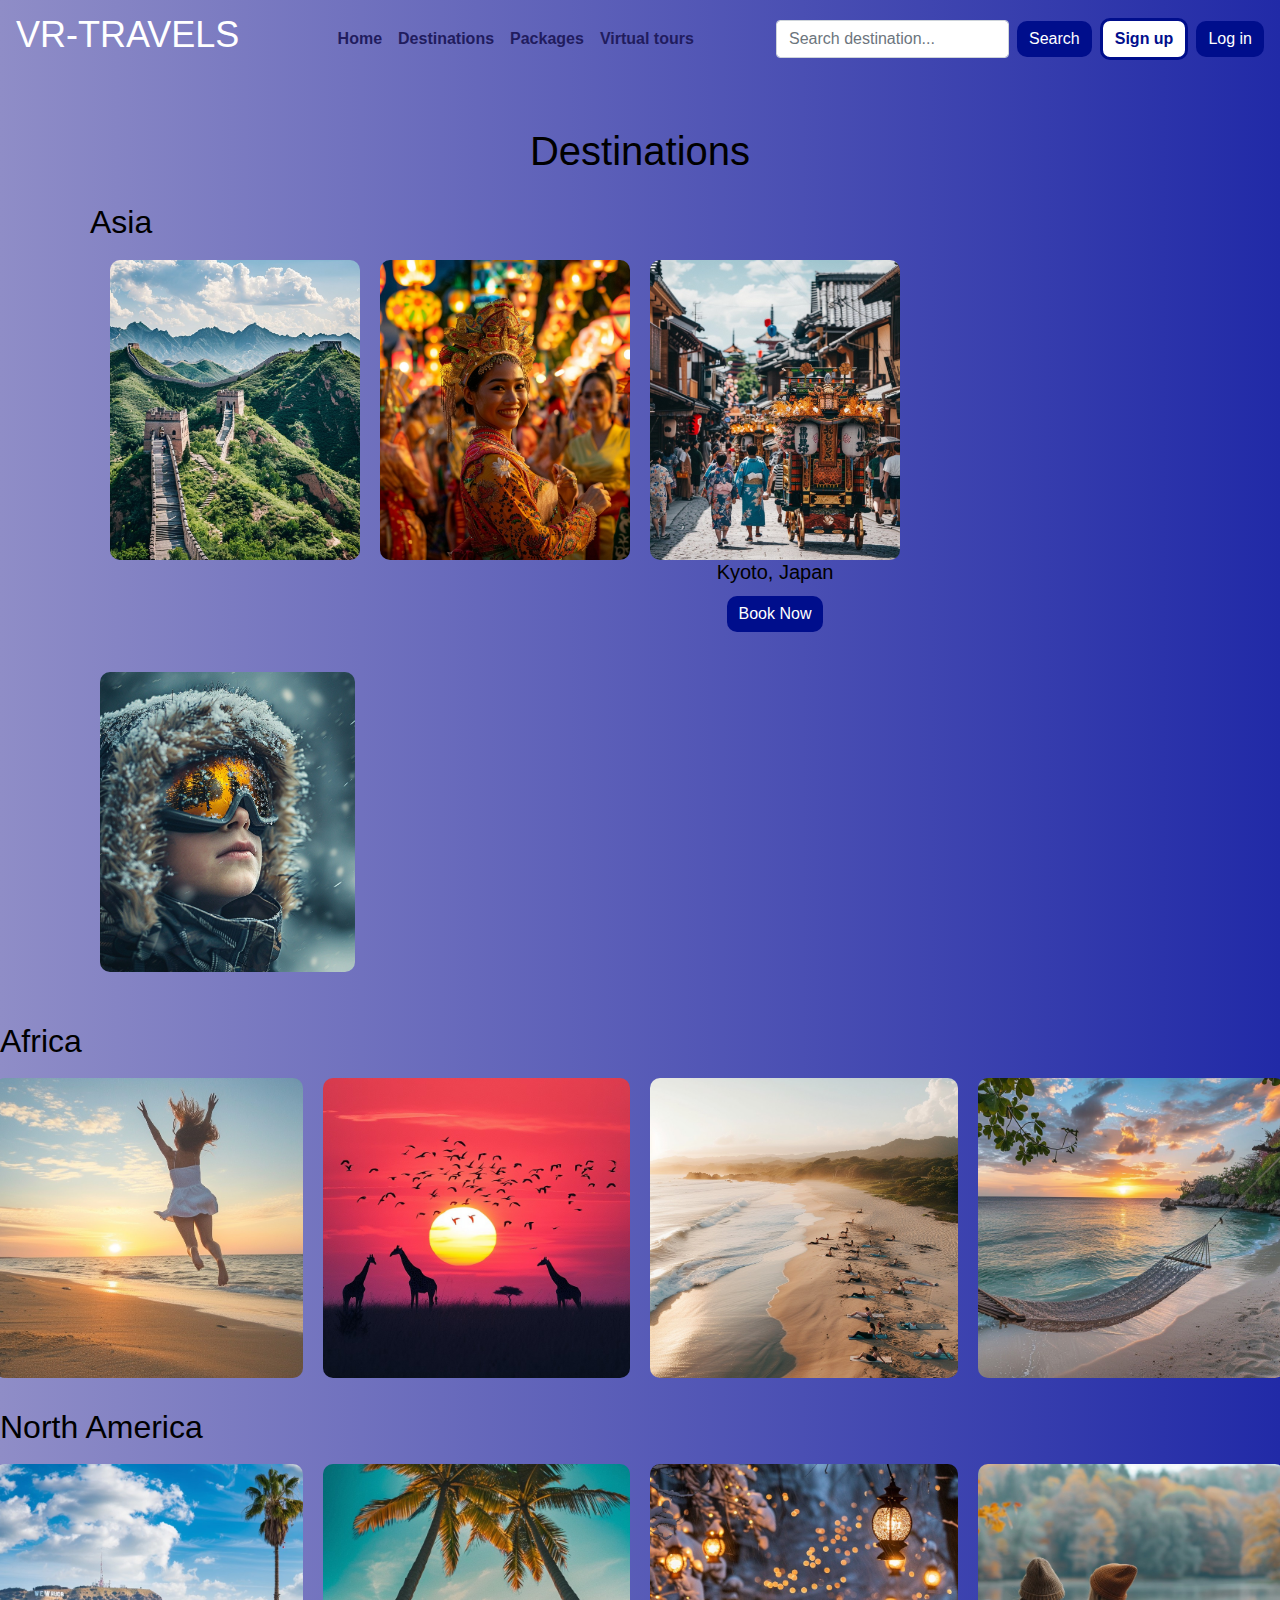
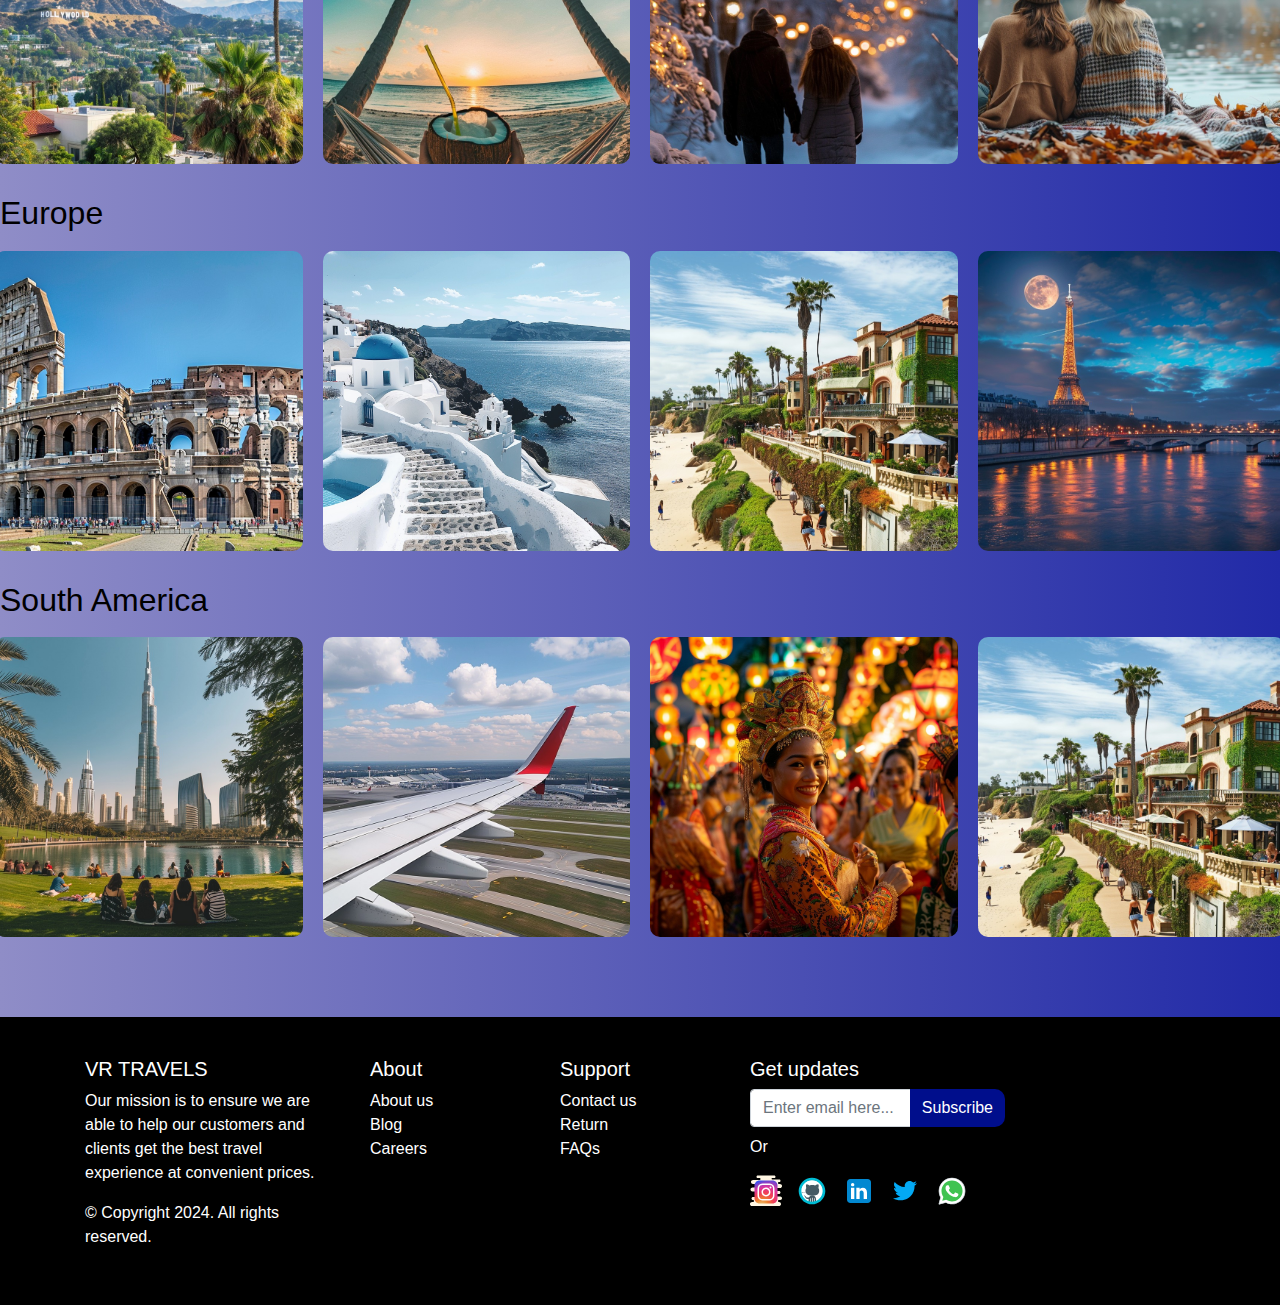
<file: destinations.html>
<!DOCTYPE html>
<html lang="en">
<head>
    <meta charset="UTF-8">
    <meta name="viewport" content="width=device-width, initial-scale=1.0">
    <title>Image Grid - VR-TRAVELS</title>
    <link href="https://stackpath.bootstrapcdn.com/bootstrap/4.5.2/css/bootstrap.min.css" rel="stylesheet">
    <style>
        body {
            background: linear-gradient(to right, #8f8dc7, #212aa7); /* Example gradient */
            color: black;
            /*background-image: url("../VR-Travels2/images/htol.jpg");*/

        }
        .hero {
            padding-top: 50px; /* Adjust padding as needed */
        }

        .navbar {
            justify-content: center;
        }
        .navbar-brand{
            font-size: 36px;
            font: bolder;
        }

        .navbar-nav {
            margin: 0 auto;
        }

        .navbar-nav .nav-item .nav-link {
            color: rgb(33, 28, 94);
            text-align: center;
            font-weight: bold;
        }

        .navbar-nav .nav-item .nav-link:hover,
        .navbar-nav .nav-item.active .nav-link {
            background-color: white;
            color: #000E8C;
            font-weight: bold;
            border-radius: 5px ;
            border:3px solid #000E8C 1 rem; /* Optional: Adds a slight rounding to the background */
        }
        .grid-container {
            padding: 20px;
        }

        .grid-container .row {
            margin: 0;
            padding-left: 10px; /* Adds padding to the edges */
            padding-right: 10px;
        }

        .grid-item {
            padding: 10px; /* Adds padding between images */
            text-align: center;
            margin-bottom: 20px;
        }

        .grid-item {
            position: relative;
        }

        .grid-item img {
            width: 100%;
            height: 300px; /* Uniform height */
            object-fit: cover;
            border-radius: 10px;
            transition: transform 0.3s ease;
        }

        .grid-item:hover img {
            transform: scale(1.05); /* Optional: Add a slight zoom effect on hover */
        }

        .card-body {
            position: absolute;
            top: 0;
            left: 0;
            width: 100%;
            height: 100%;
            background: rgba(0, 0, 0, 0.5);
            border-radius: 10px;
            opacity: 0;
            color: #ffffff;
            transition: opacity 0.3s ease;
            display: flex;
            align-items: center;
            justify-content: center;
            flex-direction: column;
        }

        .grid-item:hover .card-body {
            opacity: 1;
        }
        .btn-custom {
            background-color: #000E8C;
            border: 3px solid #000E8C;
            color: white;
            border-radius: 10px;
        }
        .btn-custom:hover {
            background-color: white;
            color: #000E8C;
            font-weight: bold;
            border: 3px solid #000E8C;
            border-radius: 10px;
        }
        .btn-customs{
            background-color: #ffffff;
            color: #000E8C;
            font-weight: bold;
            border: 3px solid #000E8C;
            border-radius: 10px;
        }
        .btn-customs:hover{
            background-color: #000E8C;
            border: 3px solid #000E8C;
            color: white;
            border-radius: 10px;
        }
        .footer {
            background-color: #000;
            color: #fff;
            padding: 40px 0;
            margin-top: 50px;
        }
        .footer a {
            color: #fff;
        }
        .footer .social-icons a {
            margin-right: 10px;
        }
        .btn-custom {
            background-color: #000E8C;
            border: none;
        }
        .btn-custom:hover {
            background-color: #000A6A;
        }
    </style>
</head>
<body>
    <nav class="navbar navbar-expand-lg navbar-dark bg-transparent">
        <h1><a class="navbar-brand" href="#">VR-TRAVELS</a></h1>
        <button class="navbar-toggler" type="button" data-toggle="collapse" data-target="#navbarNav" aria-controls="navbarNav" aria-expanded="false" aria-label="Toggle navigation">
            <span class="navbar-toggler-icon"></span>
        </button>
        <div class="collapse navbar-collapse" id="navbarNav">
            <ul class="navbar-nav mr-auto">
                <li class="nav-item">
                    <a class="nav-link" href="index.html">Home</a>
                </li>
                <li class="nav-item">
                    <a class="nav-link" href="destinations.html">Destinations</a>
                </li>
                <li class="nav-item">
                    <a class="nav-link" href="packages.html">Packages</a>
                </li>
                <li class="nav-item">
                    <a class="nav-link" href="tours.html">Virtual tours</a>
                </li>
            </ul>
            <form class="form-inline my-2 my-lg-0">
                <input class="form-control mr-sm-2" type="search" placeholder="Search destination..." aria-label="Search">
                <button class="btn btn-custom my-2 my-sm-0" type="submit">Search</button>
            </form>
            <a class="btn btn-customs ml-2" href="signup.html">Sign up</a>
            <a class="btn btn-custom ml-2" href="login.html">Log in</a>
        </div>
    </nav>
    <div class="hero">
        <h1 style="text-align: center;">Destinations</h1>
        <div class="container grid-container">
            <h2>Asia</h2>
            <div class="row">
                <div class="col-12 col-sm-6 col-md-3 grid-item">
                    <img src="images/China.jpg" alt="Image 1">
                    <div class="card-body">
                        <h5 class="card-title">The great wall, China</h5>
                        <button class="btn btn-custom btn-view-tour" data-toggle="modal" data-target="#tourModal3">Book Now</button>
                    </div>
                </div>
                <div class="col-12 col-sm-6 col-md-3 grid-item">
                    <img src="images/Indonesia.jpg" alt="Image 2">
                    <div class="card-body">
                        <h5 class="card-title">Jakarta ,Indonesia</h5>
                        <button class="btn btn-custom btn-view-tour" data-toggle="modal" data-target="#tourModal3">Book Now</button>
                    </div>
                </div>
                <div class="col-12 col-sm-6 col-md-3 grid-item">
                    <img src="images/Kyoto.jpg" alt="Image 3">
                    <div class="card-body"></div>
                        <h5 class="card-title">Kyoto, Japan</h5>
                        <button class="btn btn-custom btn-view-tour" data-toggle="modal" data-target="#tourModal3">Book Now</button>
                    </div>
                </div>
                <div class="col-12 col-sm-6 col-md-3 grid-item">
                    <img src="images/winter.jpg" alt="Image 4">
                    <div class="card-body">
                        <h5 class="card-title">Yakutsk, Russia</h5>
                        <button class="btn btn-custom btn-view-tour" data-toggle="modal" data-target="#tourModal3">Book Now</button>
                    </div>
                </div>
            </div>
            <h2>Africa</h2>
            <div class="row">
                <div class="col-12 col-sm-6 col-md-3 grid-item">
                    <img src="images/Mombasa.jpg" alt="Image 1">
                    <div class="card-body">
                        <h5 class="card-title">Mombasa, Kenya</h5>
                        <button class="btn btn-custom btn-view-tour" data-toggle="modal" data-target="#tourModal3">Book Now</button>
                    </div>
                </div>
                <div class="col-12 col-sm-6 col-md-3 grid-item">
                    <img src="images/Nairobi.jpg" alt="Image 2">
                    <div class="card-body">
                        <h5 class="card-title">Nairobi, Kenya</h5>
                        <button class="btn btn-custom btn-view-tour" data-toggle="modal" data-target="#tourModal3">Book Now</button>
                    </div>
                </div>
                <div class="col-12 col-sm-6 col-md-3 grid-item">
                    <img src="images/Diani.jpg" alt="Image 3" height="300" width="300">
                    <div class="card-body">
                        <h5 class="card-title">Diani, Kenya</h5>
                        <button class="btn btn-custom btn-view-tour" data-toggle="modal" data-target="#tourModal3">Book Now</button>
                    </div>
                </div>
                <div class="col-12 col-sm-6 col-md-3 grid-item">
                    <img src="images/coast.jpg" alt="Image 4" height="300" width="300">
                    <div class="card-body">
                        <h5 class="card-title">Johannesburg, SA</h5>
                        <button class="btn btn-custom btn-view-tour" data-toggle="modal" data-target="#tourModal3">Book Now</button>
                    </div>
                </div>
            </div>
            <h2>North America</h2>
            <div class="row">
                <div class="col-12 col-sm-6 col-md-3 grid-item">
                    <img src="images/LA.jpg" alt="Image 1">
                    <div class="card-body">
                        <h5 class="card-title">Los Angeles, USA</h5>
                        <button class="btn btn-custom btn-view-tour" data-toggle="modal" data-target="#tourModal3">Book Now</button>
                    </div>
                </div>
                <div class="col-12 col-sm-6 col-md-3 grid-item">
                    <img src="images/summer.jpg" alt="Image 2">
                    <div class="card-body">
                        <h5 class="card-title">Miami, USA</h5>
                        <button class="btn btn-custom btn-view-tour" data-toggle="modal" data-target="#tourModal3">Book Now</button>
                    </div>
                </div>
                <div class="col-12 col-sm-6 col-md-3 grid-item">
                    <img src="images/winters.jpg" alt="Image 3">
                    <div class="card-body">
                        <h5 class="card-title">Toronto, Canada</h5>
                        <button class="btn btn-custom btn-view-tour" data-toggle="modal" data-target="#tourModal3">Book Now</button>
                    </div>
                </div>
                <div class="col-12 col-sm-6 col-md-3 grid-item">
                    <img src="images/autumn.jpg" alt="Image 4">
                    <div class="card-body">
                        <h5 class="card-title">Missouri, USA</h5>
                        <button class="btn btn-custom btn-view-tour" data-toggle="modal" data-target="#tourModal3">Book Now</button>
                    </div>
                </div>
            </div>
            <h2>Europe</h2>
            <div class="row">
                <div class="col-12 col-sm-6 col-md-3 grid-item">
                    <img src="images/rome.jpg" alt="Image 1">
                    <div class="card-body">
                        <h5 class="card-title">Rome, Italy</h5>
                        <button class="btn btn-custom btn-view-tour" data-toggle="modal" data-target="#tourModal3">Book Now</button>
                    </div>
                </div>
                <div class="col-12 col-sm-6 col-md-3 grid-item">
                    <img src="images/Santorini.jpg" alt="Image 2">
                    <div class="card-body">
                        <h5 class="card-title">Santorini, Greece</h5>
                        <button class="btn btn-custom btn-view-tour" data-toggle="modal" data-target="#tourModal3">Book Now</button>
                    </div>
                </div>
                <div class="col-12 col-sm-6 col-md-3 grid-item">
                    <img src="images/Ibiza.jpg" alt="Image 3">
                    <div class="card-body">
                        <h5 class="card-title">Ibiza, Spain</h5>
                        <button class="btn btn-custom btn-view-tour" data-toggle="modal" data-target="#tourModal3">Book Now</button>
                    </div>
                </div>
                <div class="col-12 col-sm-6 col-md-3 grid-item">
                    <img src="images/Paris.jpg" alt="Image 4">
                    <div class="card-body">
                        <h5 class="card-title">Paris, France</h5>
                        <button class="btn btn-custom btn-view-tour" data-toggle="modal" data-target="#tourModal3">Book Now</button>
                    </div>
                </div>
            </div>
            <h2>South America</h2>
            <div class="row">
                <div class="col-12 col-sm-6 col-md-3 grid-item">
                    <img src="images/Dubai.jpg" alt="Image 1">
                    <div class="card-body">
                        <h5 class="card-title">Brasilia, Brazil</h5>
                        <button class="btn btn-custom btn-view-tour" data-toggle="modal" data-target="#tourModal3">Book Now</button>
                    </div>
                </div>
                <div class="col-12 col-sm-6 col-md-3 grid-item">
                    <img src="images/air.jpg" alt="Image 2">
                    <div class="card-body">
                        <h5 class="card-title">Moutains, Chile</h5>
                        <button class="btn btn-custom btn-view-tour" data-toggle="modal" data-target="#tourModal3">Book Now</button>
                    </div>
                </div>
                <div class="col-12 col-sm-6 col-md-3 grid-item">
                    <img src="images/Indonesia.jpg" alt="Image 3">
                    <div class="card-body">
                        <h5 class="card-title">Amazon, Brazil</h5>
                        <button class="btn btn-custom btn-view-tour" data-toggle="modal" data-target="#tourModal3">Book Now</button>
                    </div>
                </div>
                <div class="col-12 col-sm-6 col-md-3 grid-item">
                    <img src="images/Ibiza.jpg" alt="Image 4">
                    <div class="card-body">
                        <h5 class="card-title">Newel, Argentina</h5>
                        <button class="btn btn-custom btn-view-tour" data-toggle="modal" data-target="#tourModal3">Book Now</button>
                    </div>
                </div>
            </div>
        </div>
    </div>
    <footer class="footer">
        <div class="container">
            <div class="row">
                <div class="col-md-3">
                    <h5>VR TRAVELS</h5>
                    <p>Our mission is to ensure we are able to help our customers and clients get the best travel experience at convenient prices.</p>
                    <p>&copy; Copyright 2024. All rights reserved.</p>
                </div>
                <div class="col-md-2">
                    <h5>About</h5>
                    <ul class="list-unstyled">
                        <li><a href="#">About us</a></li>
                        <li><a href="#">Blog</a></li>
                        <li><a href="#">Careers</a></li>
                    </ul>
                </div>
                <div class="col-md-2">
                    <h5>Support</h5>
                    <ul class="list-unstyled">
                        <li><a href="#">Contact us</a></li>
                        <li><a href="#">Return</a></li>
                        <li><a href="#">FAQs</a></li>
                    </ul>
                </div>
                <div class="col-md-3">
                    <h5>Get updates</h5>
                    <form>
                        <div class="input-group">
                            <input type="email" class="form-control" placeholder="Enter email here...">
                            <div class="input-group-append">
                                <button class="btn btn-custom" type="submit">Subscribe</button>
                            </div>
                        </div>
                    </form>
                    <p class="mt-2">Or</p>
                    <div class="social-icons">
                        <a href="#">
                            <svg xmlns="http://www.w3.org/2000/svg" x="0px" y="0px" width="32" height="32" viewBox="0 0 64 64">
                            <radialGradient id="TGwjmZMm2W~B4yrgup6jda_119026_gr1" cx="32" cy="32.5" r="31.259" gradientTransform="matrix(1 0 0 -1 0 64)" gradientUnits="userSpaceOnUse"><stop offset="0" stop-color="#efdcb1"></stop><stop offset="0" stop-color="#f2e0bb"></stop><stop offset=".011" stop-color="#f2e0bc"></stop><stop offset=".362" stop-color="#f9edd2"></stop><stop offset=".699" stop-color="#fef4df"></stop><stop offset="1" stop-color="#fff7e4"></stop></radialGradient><path fill="url(#TGwjmZMm2W~B4yrgup6jda_119026_gr1)" d="M58,54c-1.1,0-2-0.9-2-2s0.9-2,2-2h2.5c1.9,0,3.5-1.6,3.5-3.5S62.4,43,60.5,43H50c-1.4,0-2.5-1.1-2.5-2.5	S48.6,38,50,38h8c1.7,0,3-1.3,3-3s-1.3-3-3-3H42v-6h18c2.3,0,4.2-2,4-4.4c-0.2-2.1-2.1-3.6-4.2-3.6H58c-1.1,0-2-0.9-2-2s0.9-2,2-2	h0.4c1.3,0,2.5-0.9,2.6-2.2c0.2-1.5-1-2.8-2.5-2.8h-14C43.7,9,43,8.3,43,7.5S43.7,6,44.5,6h3.9c1.3,0,2.5-0.9,2.6-2.2	C51.1,2.3,50,1,48.5,1H15.6c-1.3,0-2.5,0.9-2.6,2.2C12.9,4.7,14,6,15.5,6H19c1.1,0,2,0.9,2,2s-0.9,2-2,2H6.2c-2.1,0-4,1.5-4.2,3.6	C1.8,16,3.7,18,6,18h2.5c1.9,0,3.5,1.6,3.5,3.5S10.4,25,8.5,25H5.2c-2.1,0-4,1.5-4.2,3.6C0.8,31,2.7,33,5,33h17v11H6	c-1.7,0-3,1.3-3,3s1.3,3,3,3l0,0c1.1,0,2,0.9,2,2s-0.9,2-2,2H4.2c-2.1,0-4,1.5-4.2,3.6C-0.2,60,1.7,62,4,62h53.8	c2.1,0,4-1.5,4.2-3.6C62.2,56,60.3,54,58,54z"></path><radialGradient id="TGwjmZMm2W~B4yrgup6jdb_119026_gr2" cx="18.51" cy="66.293" r="69.648" gradientTransform="matrix(.6435 -.7654 .5056 .4251 -26.92 52.282)" gradientUnits="userSpaceOnUse"><stop offset=".073" stop-color="#eacc7b"></stop><stop offset=".184" stop-color="#ecaa59"></stop><stop offset=".307" stop-color="#ef802e"></stop><stop offset=".358" stop-color="#ef6d3a"></stop><stop offset=".46" stop-color="#f04b50"></stop><stop offset=".516" stop-color="#f03e58"></stop><stop offset=".689" stop-color="#db359e"></stop><stop offset=".724" stop-color="#ce37a4"></stop><stop offset=".789" stop-color="#ac3cb4"></stop><stop offset=".877" stop-color="#7544cf"></stop><stop offset=".98" stop-color="#2b4ff2"></stop></radialGradient><path fill="url(#TGwjmZMm2W~B4yrgup6jdb_119026_gr2)" d="M45,57H19c-5.5,0-10-4.5-10-10V21c0-5.5,4.5-10,10-10h26c5.5,0,10,4.5,10,10v26C55,52.5,50.5,57,45,57z"></path><path fill="#fff" d="M32,20c4.6,0,5.1,0,6.9,0.1c1.7,0.1,2.6,0.4,3.2,0.6c0.8,0.3,1.4,0.7,2,1.3c0.6,0.6,1,1.2,1.3,2 c0.2,0.6,0.5,1.5,0.6,3.2C46,28.9,46,29.4,46,34s0,5.1-0.1,6.9c-0.1,1.7-0.4,2.6-0.6,3.2c-0.3,0.8-0.7,1.4-1.3,2 c-0.6,0.6-1.2,1-2,1.3c-0.6,0.2-1.5,0.5-3.2,0.6C37.1,48,36.6,48,32,48s-5.1,0-6.9-0.1c-1.7-0.1-2.6-0.4-3.2-0.6 c-0.8-0.3-1.4-0.7-2-1.3c-0.6-0.6-1-1.2-1.3-2c-0.2-0.6-0.5-1.5-0.6-3.2C18,39.1,18,38.6,18,34s0-5.1,0.1-6.9 c0.1-1.7,0.4-2.6,0.6-3.2c0.3-0.8,0.7-1.4,1.3-2c0.6-0.6,1.2-1,2-1.3c0.6-0.2,1.5-0.5,3.2-0.6C26.9,20,27.4,20,32,20 M32,17 c-4.6,0-5.2,0-7,0.1c-1.8,0.1-3,0.4-4.1,0.8c-1.1,0.4-2.1,1-3,2s-1.5,1.9-2,3c-0.4,1.1-0.7,2.3-0.8,4.1C15,28.8,15,29.4,15,34 s0,5.2,0.1,7c0.1,1.8,0.4,3,0.8,4.1c0.4,1.1,1,2.1,2,3c0.9,0.9,1.9,1.5,3,2c1.1,0.4,2.3,0.7,4.1,0.8c1.8,0.1,2.4,0.1,7,0.1 s5.2,0,7-0.1c1.8-0.1,3-0.4,4.1-0.8c1.1-0.4,2.1-1,3-2c0.9-0.9,1.5-1.9,2-3c0.4-1.1,0.7-2.3,0.8-4.1c0.1-1.8,0.1-2.4,0.1-7 s0-5.2-0.1-7c-0.1-1.8-0.4-3-0.8-4.1c-0.4-1.1-1-2.1-2-3s-1.9-1.5-3-2c-1.1-0.4-2.3-0.7-4.1-0.8C37.2,17,36.6,17,32,17L32,17z"></path><path fill="#fff" d="M32,25c-5,0-9,4-9,9s4,9,9,9s9-4,9-9S37,25,32,25z M32,40c-3.3,0-6-2.7-6-6s2.7-6,6-6s6,2.7,6,6S35.3,40,32,40 z"></path><circle cx="41" cy="25" r="2" fill="#fff"></circle>
                            </svg>
                        </a>
                        <a href="#">
                            <svg xmlns="http://www.w3.org/2000/svg" x="0px" y="0px" width="32" height="32" viewBox="0 0 48 48">
                            <path fill="#fff" d="M41,24c0,9.4-7.6,17-17,17S7,33.4,7,24S14.6,7,24,7S41,14.6,41,24z"></path><path fill="#455a64" d="M21,41v-5.5c0-0.3,0.2-0.5,0.5-0.5s0.5,0.2,0.5,0.5V41h2v-6.5c0-0.3,0.2-0.5,0.5-0.5s0.5,0.2,0.5,0.5	V41h2v-5.5c0-0.3,0.2-0.5,0.5-0.5s0.5,0.2,0.5,0.5V41h1.8c0.2-0.3,0.2-0.6,0.2-1.1V36c0-2.2-1.9-5.2-4.3-5.2h-2.5	c-2.3,0-4.3,3.1-4.3,5.2v3.9c0,0.4,0.1,0.8,0.2,1.1H21L21,41z M40.1,26.4L40.1,26.4c0,0-1.3-0.4-2.4-0.4h-0.1	c-1.1,0-2.9,0.3-2.9,0.3c-0.1,0-0.1,0-0.1-0.1s0-0.1,0.1-0.1s2-0.3,3.1-0.3s2.4,0.4,2.5,0.4s0.1,0.1,0.1,0.2	C40.2,26.3,40.2,26.4,40.1,26.4z M39.8,27.2L39.8,27.2c0,0-1.4-0.4-2.6-0.4c-0.9,0-3,0.2-3.1,0.2S34,27,34,26.9s0-0.1,0.1-0.1	s2.2-0.2,3.1-0.2c1.3,0,2.6,0.4,2.6,0.4c0.1,0,0.1,0.1,0.1,0.2C39.9,27.1,39.9,27.2,39.8,27.2z M7.8,26.4c-0.1,0-0.1,0-0.1-0.1	s0-0.1,0.1-0.2c0.8-0.2,2.4-0.5,3.3-0.5c0.8,0,3.5,0.2,3.6,0.2s0.1,0.1,0.1,0.1c0,0.1-0.1,0.1-0.1,0.1s-2.7-0.2-3.5-0.2	C10.1,26,8.6,26.2,7.8,26.4L7.8,26.4z M8.2,27.9c0,0-0.1,0-0.1-0.1s0-0.1,0-0.2c0.1,0,1.4-0.8,2.9-1c1.3-0.2,4,0.1,4.2,0.1	c0.1,0,0.1,0.1,0.1,0.1c0,0.1-0.1,0.1-0.1,0.1l0,0c0,0-2.8-0.3-4.1-0.1C9.6,27.1,8.2,27.9,8.2,27.9L8.2,27.9z"></path><path fill="#455a64" d="M14.2,23.5c0-4.4,4.6-8.5,10.3-8.5s10.3,4,10.3,8.5S31.5,31,24.5,31S14.2,27.9,14.2,23.5z"></path><path fill="#455a64" d="M28.6,16.3c0,0,1.7-2.3,4.8-2.3c1.2,1.2,0.4,4.8,0,5.8L28.6,16.3z M20.4,16.3c0,0-1.7-2.3-4.8-2.3	c-1.2,1.2-0.4,4.8,0,5.8L20.4,16.3z M20.1,35.9c0,0-2.3,0-2.8,0c-1.2,0-2.3-0.5-2.8-1.5c-0.6-1.1-1.1-2.3-2.6-3.3	c-0.3-0.2-0.1-0.4,0.4-0.4c0.5,0.1,1.4,0.2,2.1,1.1c0.7,0.9,1.5,2,2.8,2s2.7,0,3.5-0.9L20.1,35.9z"></path><path fill="#00bcd4" d="M24,4C13,4,4,13,4,24s9,20,20,20s20-9,20-20S35,4,24,4z M24,40c-8.8,0-16-7.2-16-16S15.2,8,24,8	s16,7.2,16,16S32.8,40,24,40z"></path>
                            </svg>
                        </a>
                        <a href="#">
                            <svg xmlns="http://www.w3.org/2000/svg" x="0px" y="0px" width="32" height="32" viewBox="0 0 48 48">
                            <path fill="#0288D1" d="M42,37c0,2.762-2.238,5-5,5H11c-2.761,0-5-2.238-5-5V11c0-2.762,2.239-5,5-5h26c2.762,0,5,2.238,5,5V37z"></path><path fill="#FFF" d="M12 19H17V36H12zM14.485 17h-.028C12.965 17 12 15.888 12 14.499 12 13.08 12.995 12 14.514 12c1.521 0 2.458 1.08 2.486 2.499C17 15.887 16.035 17 14.485 17zM36 36h-5v-9.099c0-2.198-1.225-3.698-3.192-3.698-1.501 0-2.313 1.012-2.707 1.99C24.957 25.543 25 26.511 25 27v9h-5V19h5v2.616C25.721 20.5 26.85 19 29.738 19c3.578 0 6.261 2.25 6.261 7.274L36 36 36 36z"></path>
                            </svg>
                        </a>
                        <a href="#">
                            <svg xmlns="http://www.w3.org/2000/svg" x="0px" y="0px" width="32" height="32" viewBox="0 0 48 48">
                            <path fill="#03A9F4" d="M42,12.429c-1.323,0.586-2.746,0.977-4.247,1.162c1.526-0.906,2.7-2.351,3.251-4.058c-1.428,0.837-3.01,1.452-4.693,1.776C34.967,9.884,33.05,9,30.926,9c-4.08,0-7.387,3.278-7.387,7.32c0,0.572,0.067,1.129,0.193,1.67c-6.138-0.308-11.582-3.226-15.224-7.654c-0.64,1.082-1,2.349-1,3.686c0,2.541,1.301,4.778,3.285,6.096c-1.211-0.037-2.351-0.374-3.349-0.914c0,0.022,0,0.055,0,0.086c0,3.551,2.547,6.508,5.923,7.181c-0.617,0.169-1.269,0.263-1.941,0.263c-0.477,0-0.942-0.054-1.392-0.135c0.94,2.902,3.667,5.023,6.898,5.086c-2.528,1.96-5.712,3.134-9.174,3.134c-0.598,0-1.183-0.034-1.761-0.104C9.268,36.786,13.152,38,17.321,38c13.585,0,21.017-11.156,21.017-20.834c0-0.317-0.01-0.633-0.025-0.945C39.763,15.197,41.013,13.905,42,12.429"></path>
                            </svg>
                        </a>
                        <a href="#">
                            <svg xmlns="http://www.w3.org/2000/svg" x="0px" y="0px" width="32" height="32" viewBox="0 0 48 48">
                                <path fill="#fff" d="M4.9,43.3l2.7-9.8C5.9,30.6,5,27.3,5,24C5,13.5,13.5,5,24,5c5.1,0,9.8,2,13.4,5.6	C41,14.2,43,18.9,43,24c0,10.5-8.5,19-19,19c0,0,0,0,0,0h0c-3.2,0-6.3-0.8-9.1-2.3L4.9,43.3z"></path><path fill="#fff" d="M4.9,43.8c-0.1,0-0.3-0.1-0.4-0.1c-0.1-0.1-0.2-0.3-0.1-0.5L7,33.5c-1.6-2.9-2.5-6.2-2.5-9.6	C4.5,13.2,13.3,4.5,24,4.5c5.2,0,10.1,2,13.8,5.7c3.7,3.7,5.7,8.6,5.7,13.8c0,10.7-8.7,19.5-19.5,19.5c-3.2,0-6.3-0.8-9.1-2.3	L5,43.8C5,43.8,4.9,43.8,4.9,43.8z"></path><path fill="#cfd8dc" d="M24,5c5.1,0,9.8,2,13.4,5.6C41,14.2,43,18.9,43,24c0,10.5-8.5,19-19,19h0c-3.2,0-6.3-0.8-9.1-2.3	L4.9,43.3l2.7-9.8C5.9,30.6,5,27.3,5,24C5,13.5,13.5,5,24,5 M24,43L24,43L24,43 M24,43L24,43L24,43 M24,4L24,4C13,4,4,13,4,24	c0,3.4,0.8,6.7,2.5,9.6L3.9,43c-0.1,0.3,0,0.7,0.3,1c0.2,0.2,0.4,0.3,0.7,0.3c0.1,0,0.2,0,0.3,0l9.7-2.5c2.8,1.5,6,2.2,9.2,2.2	c11,0,20-9,20-20c0-5.3-2.1-10.4-5.8-14.1C34.4,6.1,29.4,4,24,4L24,4z"></path><path fill="#40c351" d="M35.2,12.8c-3-3-6.9-4.6-11.2-4.6C15.3,8.2,8.2,15.3,8.2,24c0,3,0.8,5.9,2.4,8.4L11,33l-1.6,5.8	l6-1.6l0.6,0.3c2.4,1.4,5.2,2.2,8,2.2h0c8.7,0,15.8-7.1,15.8-15.8C39.8,19.8,38.2,15.8,35.2,12.8z"></path><path fill="#fff" fill-rule="evenodd" d="M19.3,16c-0.4-0.8-0.7-0.8-1.1-0.8c-0.3,0-0.6,0-0.9,0	s-0.8,0.1-1.3,0.6c-0.4,0.5-1.7,1.6-1.7,4s1.7,4.6,1.9,4.9s3.3,5.3,8.1,7.2c4,1.6,4.8,1.3,5.7,1.2c0.9-0.1,2.8-1.1,3.2-2.3	c0.4-1.1,0.4-2.1,0.3-2.3c-0.1-0.2-0.4-0.3-0.9-0.6s-2.8-1.4-3.2-1.5c-0.4-0.2-0.8-0.2-1.1,0.2c-0.3,0.5-1.2,1.5-1.5,1.9	c-0.3,0.3-0.6,0.4-1,0.1c-0.5-0.2-2-0.7-3.8-2.4c-1.4-1.3-2.4-2.8-2.6-3.3c-0.3-0.5,0-0.7,0.2-1c0.2-0.2,0.5-0.6,0.7-0.8	c0.2-0.3,0.3-0.5,0.5-0.8c0.2-0.3,0.1-0.6,0-0.8C20.6,19.3,19.7,17,19.3,16z" clip-rule="evenodd"></path>
                                </svg>
                        </a>
                    </div>
                </div>
            </div>
        </div>
    </footer>

    <script src="https://code.jquery.com/jquery-3.5.1.slim.min.js"></script>
    <script src="https://cdn.jsdelivr.net/npm/@popperjs/core@2.5.4/dist/umd/popper.min.js"></script>
    <script src="https://stackpath.bootstrapcdn.com/bootstrap/4.5.2/js/bootstrap.min.js"></script>
</body>
</html>
</file>
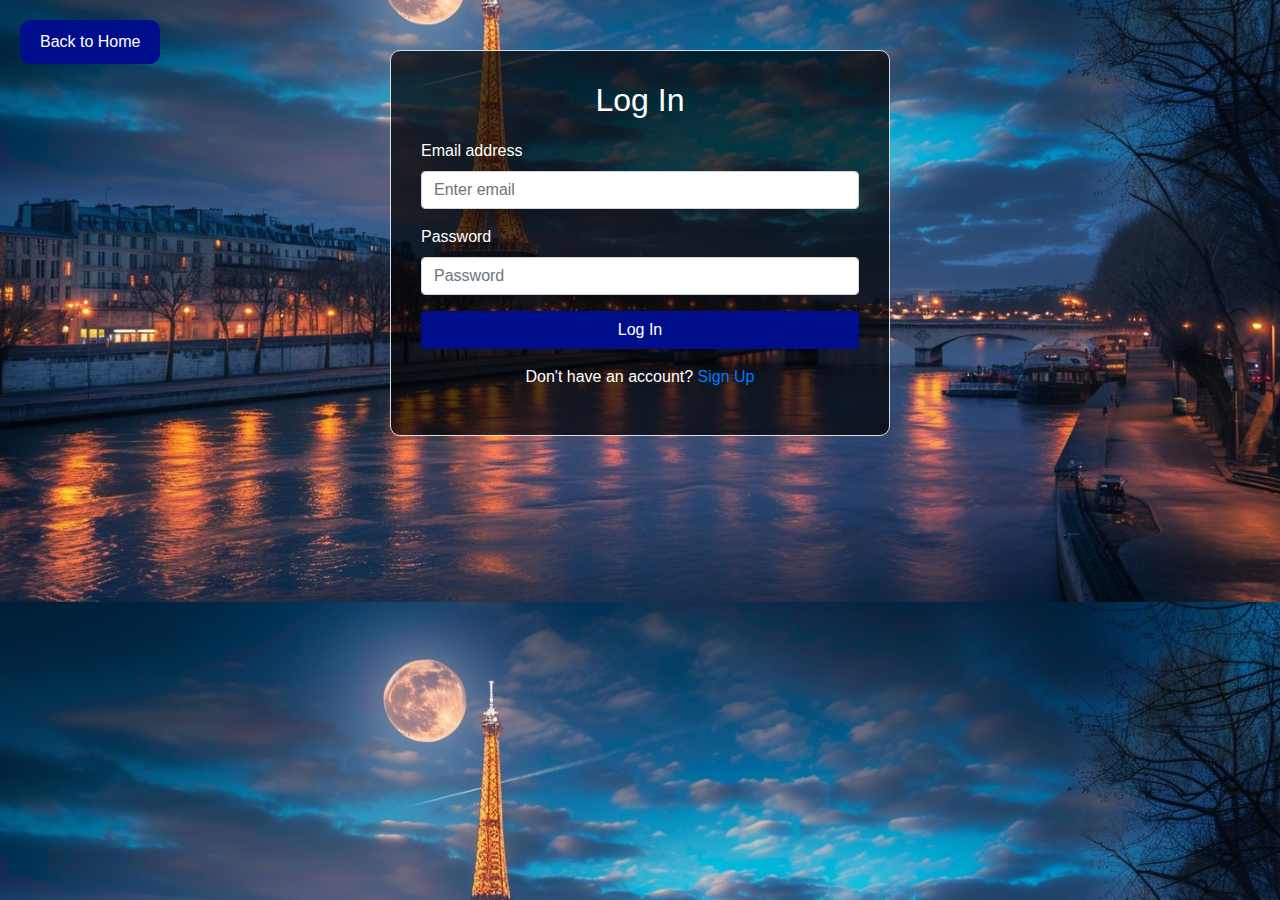
<file: login.html>
<!DOCTYPE html>
<html lang="en">
<head>
    <meta charset="UTF-8">
    <meta name="viewport" content="width=device-width, initial-scale=1.0">
    <title>Log In - VR-TRAVELS</title>
    <link href="https://stackpath.bootstrapcdn.com/bootstrap/4.5.2/css/bootstrap.min.css" rel="stylesheet">
    <style>
        body {
            background-image: url('images/Paris.jpg');
            background-size: cover;
            background-position: center;
        }
        .btn-custom {
            background-color: #000E8C;
            color: white;
        }
        .btn-custom:hover {
            background-color: #fff;
            color: #000E8C;
            border: 3px solid #000E8C;
            border-radius: 10px;
        }
        .form-container {
            max-width: 500px;
            margin: 50px auto;
            padding: 30px;
            border: 1px solid #ddd;
            border-radius: 10px;
            color: #fff;
            background-color: transparent;
            background: rgba(0, 0, 0, 0.7);
        }
        .form-container h2 {
            margin-bottom: 20px;
        }
        .error-message {
            color: red;
            display: none;
        }

        .back-button {
            position: absolute;
            top: 20px;
            left: 20px;
            background-color: #000E8C;
            color: white;
            border: none;
            padding: 10px 20px;
            border-radius: 10px;
            cursor: pointer;
        }

        .back-button:hover {
            background-color: #fff;
            color: #000E8C;
            border: 3px solid #000E8C;
        }
    </style>
</head>
<body>
    <button class="btn btn-secondary back-button" onclick="goBack()">Back to Home</button>
    <div class="container form-container">
        <h2 class="text-center">Log In</h2>
        <form id="loginForm">
            <div class="form-group">
                <label for="email">Email address</label>
                <input type="email" class="form-control" id="email" placeholder="Enter email">
            </div>
            <div class="form-group">
                <label for="password">Password</label>
                <input type="password" class="form-control" id="password" placeholder="Password">
            </div>
            <button type="submit" class="btn btn-custom btn-block">Log In</button>
            <p class="text-center mt-3">Don't have an account? <a href="signup.html">Sign Up</a></p>
            <p class="text-center mt-3 error-message" id="errorMessage">Invalid email or password. Please try again.</p>
        </form>
    </div>

    <script src="https://code.jquery.com/jquery-3.5.1.slim.min.js"></script>
    <script src="https://cdn.jsdelivr.net/npm/@popperjs/core@2.5.4/dist/umd/popper.min.js"></script>
    <script src="https://stackpath.bootstrapcdn.com/bootstrap/4.5.2/js/bootstrap.min.js"></script>
    <script>
        function goBack() {
        window.location.href = 'index.html'; // Redirect to home page
    }
        document.getElementById('loginForm').addEventListener('submit', function(event) {
            event.preventDefault();
            
            // Predefined login details
            const predefinedEmail = 'user@example.com';
            const predefinedPassword = 'password123';
            
            const email = document.getElementById('email').value;
            const password = document.getElementById('password').value;
            const errorMessage = document.getElementById('errorMessage');
            
            if (email === predefinedEmail && password === predefinedPassword) {
                // Redirect to profile page if login details are correct
                window.location.href = 'profile.html';
            } else {
                // Display error message if login details are incorrect
                errorMessage.style.display = 'block';
            }
        });
    </script>
</body>
</html>
</file>
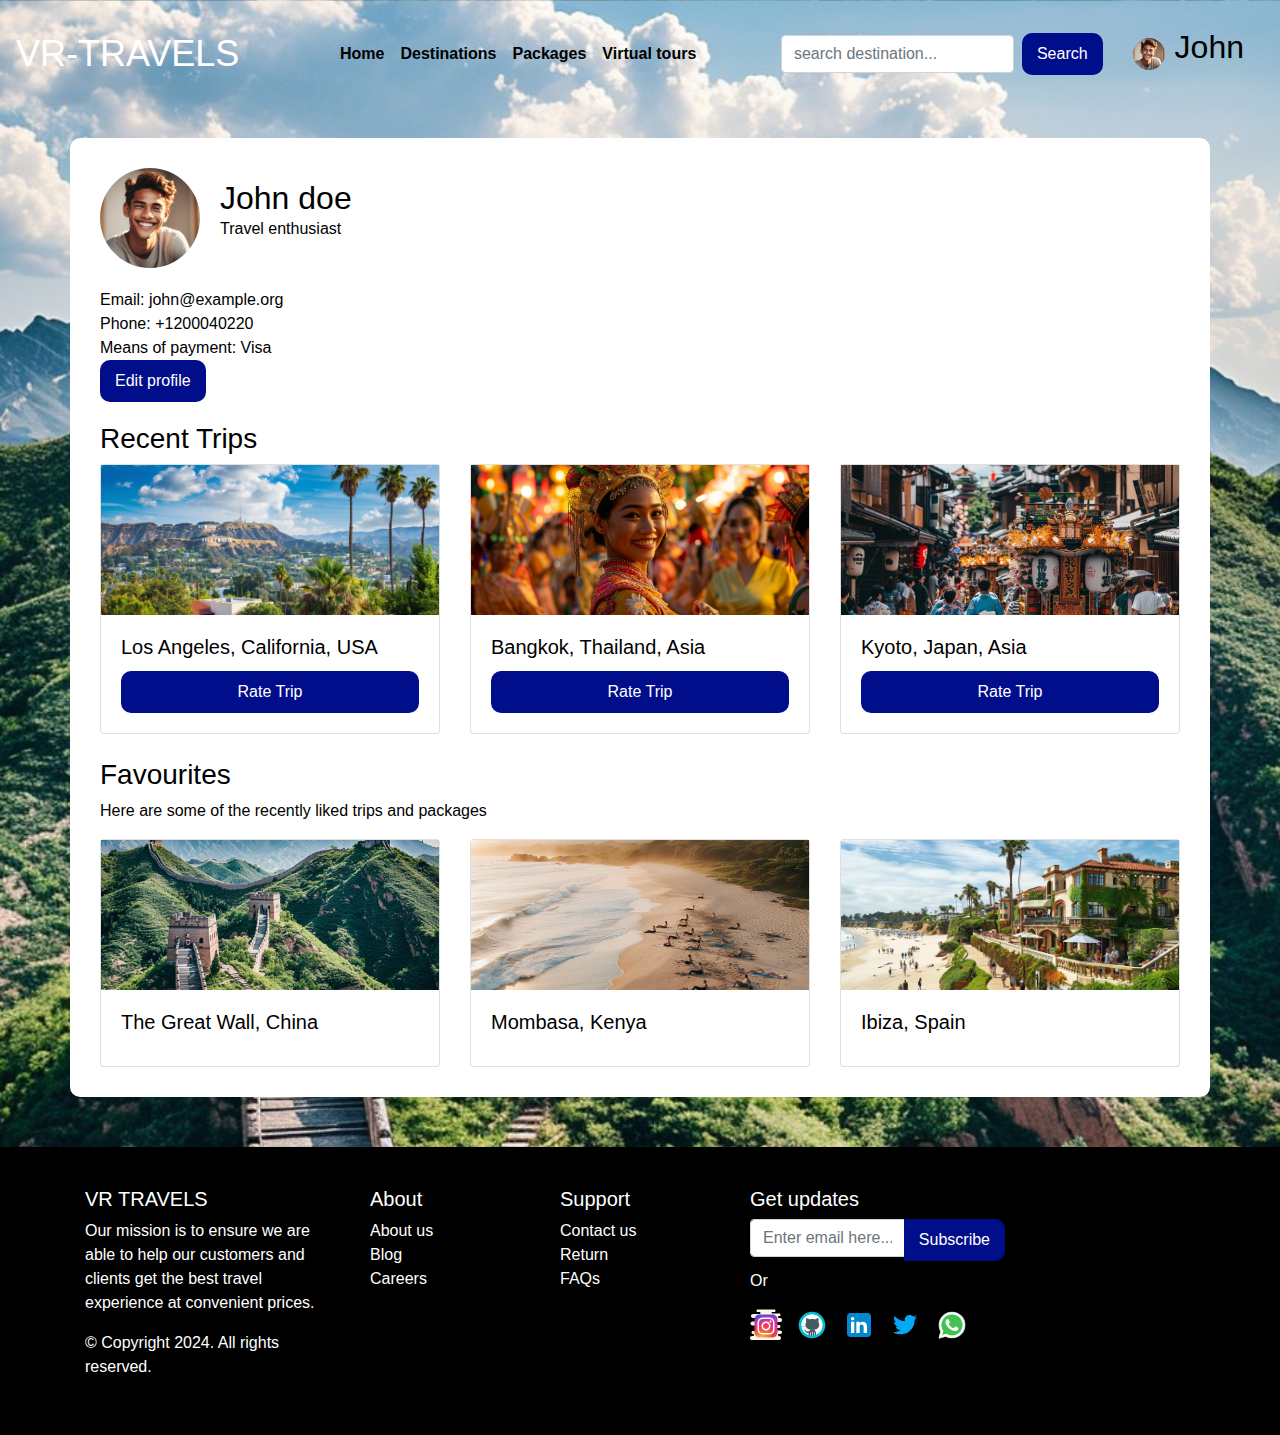
<file: profile.html>
<!DOCTYPE html>
<html lang="en">
<head>
    <meta charset="UTF-8">
    <meta name="viewport" content="width=device-width, initial-scale=1.0">
    <title>Profile - VR-TRAVELS</title>
    <link href="https://stackpath.bootstrapcdn.com/bootstrap/4.5.2/css/bootstrap.min.css" rel="stylesheet">
    <style>
        body{
            color:black;
        }
        .common-background {
            background-image: url('images/China.jpg');
            background-size: cover;
            background-position: center;
            color: black;
        }
        .navbar {
            justify-content: center;
        }
        .navbar-brand{
            font-size: 36px;
            font: bolder;
            color: #000;
        }

        .navbar-nav {
            margin: 0 auto;
        }

        .navbar-nav .nav-item .nav-link {
            color: rgb(0, 0, 0);
            text-align: center;
            font-weight: bold;
        }

        .navbar-nav .nav-item .nav-link:hover,
        .navbar-nav .nav-item.active .nav-link {
            background-color: white;
            color: #000E8C;
            font-weight: bold;
            border-radius: 5px ;
            border:3px solid #000E8C 1 rem; /* Optional: Adds a slight rounding to the background */
        }

        .container profile-container{
            color: black;
        }
        .btn-custom {
        background-color: #000E8C;
        border: 3px solid #000E8C;
        color: white;
        border-radius: 10px;
        }
        .btn-custom:hover {
            background-color: white;
            color: #000E8C;
            font-weight: bold;
            border: 3px solid #000E8C;
            border-radius: 10px;
        }
        .btn-customs{
            background-color: white;
            color: #000E8C;
            font-weight: bold;
            border: 3px solid #000E8C;
            border-radius: 10px;
        }
        .btn-customs:hover{
            background-color: #000E8C;
            border: 3px solid #000E8C;
            color: white;
            border-radius: 10px;
        }
        .profile-container {
            background-color: #fff;
            padding: 30px;
            border-radius: 10px;
            margin-top: 30px;
        }
        .profile-header {
            display: flex;
            align-items: center;
            margin-bottom: 20px;
        }
        .profile-header img {
            border-radius: 50%;
            margin-right: 20px;
        }
        .profile-header h2 {
            margin: 0;
        }
        .profile-info {
            margin-bottom: 20px;
        }
        .profile-info p {
            margin: 0;
        }
        .trip-card img {
            width: 100%;
            height: 150px;
            object-fit: cover;
        }
        .trip-card .btn {
            margin-top: 10px;
        }
        .card-body{
            display: none;
        }
        .card .trip-card:hover,
        .card-body{
            display: block;
        }
        .footer {
            background-color: #000;
            color: #fff;
            padding: 40px 0;
            margin-top: 50px;
        }
        .footer a {
            color: #fff;
        }
        .footer .social-icons a {
            margin-right: 10px;
        }
        .prof{
            margin-top: 20px;
            display: flex;
            margin: 10px;
            padding: 10px;
        }
        .prof img{
            border-radius: 20px;
            margin: 10px;
        }
        .prof h2{
            align-items: right;
        }
    </style>
</head>
<body>
    <div class="common-background">
        <nav class="navbar navbar-expand-lg navbar-dark bg-transparent">
            <a class="navbar-brand" href="#">VR-TRAVELS</a>
            <button class="navbar-toggler" type="button" data-toggle="collapse" data-target="#navbarNav" aria-controls="navbarNav" aria-expanded="false" aria-label="Toggle navigation">
                <span class="navbar-toggler-icon"></span>
            </button>
            <div class="collapse navbar-collapse" id="navbarNav">
                <ul class="navbar-nav mr-auto">
                    <li class="nav-item">
                        <a class="nav-link" href="index.html/hero">Home</a>
                    </li>
                    <li class="nav-item">
                        <a class="nav-link" href="#destinations">Destinations</a>
                    </li>
                    <li class="nav-item">
                        <a class="nav-link" href="#packages">Packages</a>
                    </li>
                    <li class="nav-item">
                        <a class="nav-link" href="#tours">Virtual tours</a>
                    </li>
                </ul>
                <form class="form-inline my-2 my-lg-0">
                    <input class="form-control mr-sm-2" type="search" placeholder="search destination..." aria-label="Search">
                    <button class="btn btn-custom my-2 my-sm-0" type="submit">Search</button>
                </form>
                <div class="prof">
                    <img src="images/profile.png" alt="Profile Picture" height="32" width="32">
                    <h2>John</h2>
                </div>
            </div>
        </nav>

        <div class="container profile-container">
            <div class="profile-header">
                <img src="images/profile.png" alt="Profile Picture" height="100" width="100">
                <div>
                    <h2>John doe</h2>
                    <p>Travel enthusiast</p>
                </div>
            </div>
            <div class="profile-info">
                <p>Email: john@example.org</p>
                <p>Phone: +1200040220</p>
                <p>Means of payment: Visa</p>
                <div class="text-left">
                    <button class="btn btn-custom" style="align-items: right;">Edit profile</button>
                </div>
            </div>
            <h3>Recent Trips</h3>
            <div class="row">
                <div class="col-md-4">
                    <div class="card trip-card">
                        <img src="images/LA.jpg" alt="Los Angeles">
                        <div class="card-body">
                            <h5 class="card-title">Los Angeles, California, USA</h5>
                            <button class="btn btn-custom btn-block">Rate Trip</button>
                        </div>
                    </div>
                </div>
                <div class="col-md-4">
                    <div class="card trip-card">
                        <img src="images/Indonesia.jpg" alt="Bangkok">
                        <div class="card-body">
                            <h5 class="card-title">Bangkok, Thailand, Asia</h5>
                            <button class="btn btn-custom btn-block">Rate Trip</button>
                        </div>
                    </div>
                </div>
                <div class="col-md-4">
                    <div class="card trip-card">
                        <img src="images/Kyoto.jpg" alt="Kyoto">
                        <div class="card-body">
                            <h5 class="card-title">Kyoto, Japan, Asia</h5>
                            <button class="btn btn-custom btn-block">Rate Trip</button>
                        </div>
                    </div>
                </div>
            </div>
            <h3 class="mt-4">Favourites</h3>
            <p>Here are some of the recently liked trips and packages</p>
            <div class="row">
                <div class="col-md-4">
                    <div class="card trip-card">
                        <img src="images/China.jpg" alt="The Great Wall">
                        <div class="card-body">
                            <h5 class="card-title">The Great Wall, China</h5>
                        </div>
                    </div>
                </div>
                <div class="col-md-4">
                    <div class="card trip-card">
                        <img src="images/Diani.jpg" alt="Mombasa">
                        <div class="card-body">
                            <h5 class="card-title">Mombasa, Kenya</h5>
                        </div>
                    </div>
                </div>
                <div class="col-md-4">
                    <div class="card trip-card">
                        <img src="images/Ibiza.jpg" alt="Ibiza">
                        <div class="card-body">
                            <h5 class="card-title">Ibiza, Spain</h5>
                        </div>
                    </div>
                </div>
            </div>
        </div>

        <footer class="footer">
            <div class="container">
                <div class="row">
                    <div class="col-md-3">
                        <h5>VR TRAVELS</h5>
                        <p>Our mission is to ensure we are able to help our customers and clients get the best travel experience at convenient prices.</p>
                        <p>&copy; Copyright 2024. All rights reserved.</p>
                    </div>
                    <div class="col-md-2">
                        <h5>About</h5>
                        <ul class="list-unstyled">
                            <li><a href="#">About us</a></li>
                            <li><a href="#">Blog</a></li>
                            <li><a href="#">Careers</a></li>
                        </ul>
                    </div>
                    <div class="col-md-2">
                        <h5>Support</h5>
                        <ul class="list-unstyled">
                            <li><a href="#">Contact us</a></li>
                            <li><a href="#">Return</a></li>
                            <li><a href="#">FAQs</a></li>
                        </ul>
                    </div>
                    <div class="col-md-3">
                        <h5>Get updates</h5>
                        <form>
                            <div class="input-group">
                                <input type="email" class="form-control" placeholder="Enter email here...">
                                <div class="input-group-append">
                                    <button class="btn btn-custom" type="submit">Subscribe</button>
                                </div>
                            </div>
                        </form>
                        <p class="mt-2">Or</p>
                        <div class="social-icons">
                            <a href="#">
                                <svg xmlns="http://www.w3.org/2000/svg" x="0px" y="0px" width="32" height="32" viewBox="0 0 64 64">
                                <radialGradient id="TGwjmZMm2W~B4yrgup6jda_119026_gr1" cx="32" cy="32.5" r="31.259" gradientTransform="matrix(1 0 0 -1 0 64)" gradientUnits="userSpaceOnUse"><stop offset="0" stop-color="#efdcb1"></stop><stop offset="0" stop-color="#f2e0bb"></stop><stop offset=".011" stop-color="#f2e0bc"></stop><stop offset=".362" stop-color="#f9edd2"></stop><stop offset=".699" stop-color="#fef4df"></stop><stop offset="1" stop-color="#fff7e4"></stop></radialGradient><path fill="url(#TGwjmZMm2W~B4yrgup6jda_119026_gr1)" d="M58,54c-1.1,0-2-0.9-2-2s0.9-2,2-2h2.5c1.9,0,3.5-1.6,3.5-3.5S62.4,43,60.5,43H50c-1.4,0-2.5-1.1-2.5-2.5	S48.6,38,50,38h8c1.7,0,3-1.3,3-3s-1.3-3-3-3H42v-6h18c2.3,0,4.2-2,4-4.4c-0.2-2.1-2.1-3.6-4.2-3.6H58c-1.1,0-2-0.9-2-2s0.9-2,2-2	h0.4c1.3,0,2.5-0.9,2.6-2.2c0.2-1.5-1-2.8-2.5-2.8h-14C43.7,9,43,8.3,43,7.5S43.7,6,44.5,6h3.9c1.3,0,2.5-0.9,2.6-2.2	C51.1,2.3,50,1,48.5,1H15.6c-1.3,0-2.5,0.9-2.6,2.2C12.9,4.7,14,6,15.5,6H19c1.1,0,2,0.9,2,2s-0.9,2-2,2H6.2c-2.1,0-4,1.5-4.2,3.6	C1.8,16,3.7,18,6,18h2.5c1.9,0,3.5,1.6,3.5,3.5S10.4,25,8.5,25H5.2c-2.1,0-4,1.5-4.2,3.6C0.8,31,2.7,33,5,33h17v11H6	c-1.7,0-3,1.3-3,3s1.3,3,3,3l0,0c1.1,0,2,0.9,2,2s-0.9,2-2,2H4.2c-2.1,0-4,1.5-4.2,3.6C-0.2,60,1.7,62,4,62h53.8	c2.1,0,4-1.5,4.2-3.6C62.2,56,60.3,54,58,54z"></path><radialGradient id="TGwjmZMm2W~B4yrgup6jdb_119026_gr2" cx="18.51" cy="66.293" r="69.648" gradientTransform="matrix(.6435 -.7654 .5056 .4251 -26.92 52.282)" gradientUnits="userSpaceOnUse"><stop offset=".073" stop-color="#eacc7b"></stop><stop offset=".184" stop-color="#ecaa59"></stop><stop offset=".307" stop-color="#ef802e"></stop><stop offset=".358" stop-color="#ef6d3a"></stop><stop offset=".46" stop-color="#f04b50"></stop><stop offset=".516" stop-color="#f03e58"></stop><stop offset=".689" stop-color="#db359e"></stop><stop offset=".724" stop-color="#ce37a4"></stop><stop offset=".789" stop-color="#ac3cb4"></stop><stop offset=".877" stop-color="#7544cf"></stop><stop offset=".98" stop-color="#2b4ff2"></stop></radialGradient><path fill="url(#TGwjmZMm2W~B4yrgup6jdb_119026_gr2)" d="M45,57H19c-5.5,0-10-4.5-10-10V21c0-5.5,4.5-10,10-10h26c5.5,0,10,4.5,10,10v26C55,52.5,50.5,57,45,57z"></path><path fill="#fff" d="M32,20c4.6,0,5.1,0,6.9,0.1c1.7,0.1,2.6,0.4,3.2,0.6c0.8,0.3,1.4,0.7,2,1.3c0.6,0.6,1,1.2,1.3,2 c0.2,0.6,0.5,1.5,0.6,3.2C46,28.9,46,29.4,46,34s0,5.1-0.1,6.9c-0.1,1.7-0.4,2.6-0.6,3.2c-0.3,0.8-0.7,1.4-1.3,2 c-0.6,0.6-1.2,1-2,1.3c-0.6,0.2-1.5,0.5-3.2,0.6C37.1,48,36.6,48,32,48s-5.1,0-6.9-0.1c-1.7-0.1-2.6-0.4-3.2-0.6 c-0.8-0.3-1.4-0.7-2-1.3c-0.6-0.6-1-1.2-1.3-2c-0.2-0.6-0.5-1.5-0.6-3.2C18,39.1,18,38.6,18,34s0-5.1,0.1-6.9 c0.1-1.7,0.4-2.6,0.6-3.2c0.3-0.8,0.7-1.4,1.3-2c0.6-0.6,1.2-1,2-1.3c0.6-0.2,1.5-0.5,3.2-0.6C26.9,20,27.4,20,32,20 M32,17 c-4.6,0-5.2,0-7,0.1c-1.8,0.1-3,0.4-4.1,0.8c-1.1,0.4-2.1,1-3,2s-1.5,1.9-2,3c-0.4,1.1-0.7,2.3-0.8,4.1C15,28.8,15,29.4,15,34 s0,5.2,0.1,7c0.1,1.8,0.4,3,0.8,4.1c0.4,1.1,1,2.1,2,3c0.9,0.9,1.9,1.5,3,2c1.1,0.4,2.3,0.7,4.1,0.8c1.8,0.1,2.4,0.1,7,0.1 s5.2,0,7-0.1c1.8-0.1,3-0.4,4.1-0.8c1.1-0.4,2.1-1,3-2c0.9-0.9,1.5-1.9,2-3c0.4-1.1,0.7-2.3,0.8-4.1c0.1-1.8,0.1-2.4,0.1-7 s0-5.2-0.1-7c-0.1-1.8-0.4-3-0.8-4.1c-0.4-1.1-1-2.1-2-3s-1.9-1.5-3-2c-1.1-0.4-2.3-0.7-4.1-0.8C37.2,17,36.6,17,32,17L32,17z"></path><path fill="#fff" d="M32,25c-5,0-9,4-9,9s4,9,9,9s9-4,9-9S37,25,32,25z M32,40c-3.3,0-6-2.7-6-6s2.7-6,6-6s6,2.7,6,6S35.3,40,32,40 z"></path><circle cx="41" cy="25" r="2" fill="#fff"></circle>
                                </svg>
                            </a>
                            <a href="#">
                                <svg xmlns="http://www.w3.org/2000/svg" x="0px" y="0px" width="32" height="32" viewBox="0 0 48 48">
                                <path fill="#fff" d="M41,24c0,9.4-7.6,17-17,17S7,33.4,7,24S14.6,7,24,7S41,14.6,41,24z"></path><path fill="#455a64" d="M21,41v-5.5c0-0.3,0.2-0.5,0.5-0.5s0.5,0.2,0.5,0.5V41h2v-6.5c0-0.3,0.2-0.5,0.5-0.5s0.5,0.2,0.5,0.5	V41h2v-5.5c0-0.3,0.2-0.5,0.5-0.5s0.5,0.2,0.5,0.5V41h1.8c0.2-0.3,0.2-0.6,0.2-1.1V36c0-2.2-1.9-5.2-4.3-5.2h-2.5	c-2.3,0-4.3,3.1-4.3,5.2v3.9c0,0.4,0.1,0.8,0.2,1.1H21L21,41z M40.1,26.4L40.1,26.4c0,0-1.3-0.4-2.4-0.4h-0.1	c-1.1,0-2.9,0.3-2.9,0.3c-0.1,0-0.1,0-0.1-0.1s0-0.1,0.1-0.1s2-0.3,3.1-0.3s2.4,0.4,2.5,0.4s0.1,0.1,0.1,0.2	C40.2,26.3,40.2,26.4,40.1,26.4z M39.8,27.2L39.8,27.2c0,0-1.4-0.4-2.6-0.4c-0.9,0-3,0.2-3.1,0.2S34,27,34,26.9s0-0.1,0.1-0.1	s2.2-0.2,3.1-0.2c1.3,0,2.6,0.4,2.6,0.4c0.1,0,0.1,0.1,0.1,0.2C39.9,27.1,39.9,27.2,39.8,27.2z M7.8,26.4c-0.1,0-0.1,0-0.1-0.1	s0-0.1,0.1-0.2c0.8-0.2,2.4-0.5,3.3-0.5c0.8,0,3.5,0.2,3.6,0.2s0.1,0.1,0.1,0.1c0,0.1-0.1,0.1-0.1,0.1s-2.7-0.2-3.5-0.2	C10.1,26,8.6,26.2,7.8,26.4L7.8,26.4z M8.2,27.9c0,0-0.1,0-0.1-0.1s0-0.1,0-0.2c0.1,0,1.4-0.8,2.9-1c1.3-0.2,4,0.1,4.2,0.1	c0.1,0,0.1,0.1,0.1,0.1c0,0.1-0.1,0.1-0.1,0.1l0,0c0,0-2.8-0.3-4.1-0.1C9.6,27.1,8.2,27.9,8.2,27.9L8.2,27.9z"></path><path fill="#455a64" d="M14.2,23.5c0-4.4,4.6-8.5,10.3-8.5s10.3,4,10.3,8.5S31.5,31,24.5,31S14.2,27.9,14.2,23.5z"></path><path fill="#455a64" d="M28.6,16.3c0,0,1.7-2.3,4.8-2.3c1.2,1.2,0.4,4.8,0,5.8L28.6,16.3z M20.4,16.3c0,0-1.7-2.3-4.8-2.3	c-1.2,1.2-0.4,4.8,0,5.8L20.4,16.3z M20.1,35.9c0,0-2.3,0-2.8,0c-1.2,0-2.3-0.5-2.8-1.5c-0.6-1.1-1.1-2.3-2.6-3.3	c-0.3-0.2-0.1-0.4,0.4-0.4c0.5,0.1,1.4,0.2,2.1,1.1c0.7,0.9,1.5,2,2.8,2s2.7,0,3.5-0.9L20.1,35.9z"></path><path fill="#00bcd4" d="M24,4C13,4,4,13,4,24s9,20,20,20s20-9,20-20S35,4,24,4z M24,40c-8.8,0-16-7.2-16-16S15.2,8,24,8	s16,7.2,16,16S32.8,40,24,40z"></path>
                                </svg>
                            </a>
                            <a href="#">
                                <svg xmlns="http://www.w3.org/2000/svg" x="0px" y="0px" width="32" height="32" viewBox="0 0 48 48">
                                <path fill="#0288D1" d="M42,37c0,2.762-2.238,5-5,5H11c-2.761,0-5-2.238-5-5V11c0-2.762,2.239-5,5-5h26c2.762,0,5,2.238,5,5V37z"></path><path fill="#FFF" d="M12 19H17V36H12zM14.485 17h-.028C12.965 17 12 15.888 12 14.499 12 13.08 12.995 12 14.514 12c1.521 0 2.458 1.08 2.486 2.499C17 15.887 16.035 17 14.485 17zM36 36h-5v-9.099c0-2.198-1.225-3.698-3.192-3.698-1.501 0-2.313 1.012-2.707 1.99C24.957 25.543 25 26.511 25 27v9h-5V19h5v2.616C25.721 20.5 26.85 19 29.738 19c3.578 0 6.261 2.25 6.261 7.274L36 36 36 36z"></path>
                                </svg>
                            </a>
                            <a href="#">
                                <svg xmlns="http://www.w3.org/2000/svg" x="0px" y="0px" width="32" height="32" viewBox="0 0 48 48">
                                <path fill="#03A9F4" d="M42,12.429c-1.323,0.586-2.746,0.977-4.247,1.162c1.526-0.906,2.7-2.351,3.251-4.058c-1.428,0.837-3.01,1.452-4.693,1.776C34.967,9.884,33.05,9,30.926,9c-4.08,0-7.387,3.278-7.387,7.32c0,0.572,0.067,1.129,0.193,1.67c-6.138-0.308-11.582-3.226-15.224-7.654c-0.64,1.082-1,2.349-1,3.686c0,2.541,1.301,4.778,3.285,6.096c-1.211-0.037-2.351-0.374-3.349-0.914c0,0.022,0,0.055,0,0.086c0,3.551,2.547,6.508,5.923,7.181c-0.617,0.169-1.269,0.263-1.941,0.263c-0.477,0-0.942-0.054-1.392-0.135c0.94,2.902,3.667,5.023,6.898,5.086c-2.528,1.96-5.712,3.134-9.174,3.134c-0.598,0-1.183-0.034-1.761-0.104C9.268,36.786,13.152,38,17.321,38c13.585,0,21.017-11.156,21.017-20.834c0-0.317-0.01-0.633-0.025-0.945C39.763,15.197,41.013,13.905,42,12.429"></path>
                                </svg>
                            </a>
                            <a href="#">
                                <svg xmlns="http://www.w3.org/2000/svg" x="0px" y="0px" width="32" height="32" viewBox="0 0 48 48">
                                    <path fill="#fff" d="M4.9,43.3l2.7-9.8C5.9,30.6,5,27.3,5,24C5,13.5,13.5,5,24,5c5.1,0,9.8,2,13.4,5.6	C41,14.2,43,18.9,43,24c0,10.5-8.5,19-19,19c0,0,0,0,0,0h0c-3.2,0-6.3-0.8-9.1-2.3L4.9,43.3z"></path><path fill="#fff" d="M4.9,43.8c-0.1,0-0.3-0.1-0.4-0.1c-0.1-0.1-0.2-0.3-0.1-0.5L7,33.5c-1.6-2.9-2.5-6.2-2.5-9.6	C4.5,13.2,13.3,4.5,24,4.5c5.2,0,10.1,2,13.8,5.7c3.7,3.7,5.7,8.6,5.7,13.8c0,10.7-8.7,19.5-19.5,19.5c-3.2,0-6.3-0.8-9.1-2.3	L5,43.8C5,43.8,4.9,43.8,4.9,43.8z"></path><path fill="#cfd8dc" d="M24,5c5.1,0,9.8,2,13.4,5.6C41,14.2,43,18.9,43,24c0,10.5-8.5,19-19,19h0c-3.2,0-6.3-0.8-9.1-2.3	L4.9,43.3l2.7-9.8C5.9,30.6,5,27.3,5,24C5,13.5,13.5,5,24,5 M24,43L24,43L24,43 M24,43L24,43L24,43 M24,4L24,4C13,4,4,13,4,24	c0,3.4,0.8,6.7,2.5,9.6L3.9,43c-0.1,0.3,0,0.7,0.3,1c0.2,0.2,0.4,0.3,0.7,0.3c0.1,0,0.2,0,0.3,0l9.7-2.5c2.8,1.5,6,2.2,9.2,2.2	c11,0,20-9,20-20c0-5.3-2.1-10.4-5.8-14.1C34.4,6.1,29.4,4,24,4L24,4z"></path><path fill="#40c351" d="M35.2,12.8c-3-3-6.9-4.6-11.2-4.6C15.3,8.2,8.2,15.3,8.2,24c0,3,0.8,5.9,2.4,8.4L11,33l-1.6,5.8	l6-1.6l0.6,0.3c2.4,1.4,5.2,2.2,8,2.2h0c8.7,0,15.8-7.1,15.8-15.8C39.8,19.8,38.2,15.8,35.2,12.8z"></path><path fill="#fff" fill-rule="evenodd" d="M19.3,16c-0.4-0.8-0.7-0.8-1.1-0.8c-0.3,0-0.6,0-0.9,0	s-0.8,0.1-1.3,0.6c-0.4,0.5-1.7,1.6-1.7,4s1.7,4.6,1.9,4.9s3.3,5.3,8.1,7.2c4,1.6,4.8,1.3,5.7,1.2c0.9-0.1,2.8-1.1,3.2-2.3	c0.4-1.1,0.4-2.1,0.3-2.3c-0.1-0.2-0.4-0.3-0.9-0.6s-2.8-1.4-3.2-1.5c-0.4-0.2-0.8-0.2-1.1,0.2c-0.3,0.5-1.2,1.5-1.5,1.9	c-0.3,0.3-0.6,0.4-1,0.1c-0.5-0.2-2-0.7-3.8-2.4c-1.4-1.3-2.4-2.8-2.6-3.3c-0.3-0.5,0-0.7,0.2-1c0.2-0.2,0.5-0.6,0.7-0.8	c0.2-0.3,0.3-0.5,0.5-0.8c0.2-0.3,0.1-0.6,0-0.8C20.6,19.3,19.7,17,19.3,16z" clip-rule="evenodd"></path>
                                    </svg>
                            </a>
                        </div>
                    </div>
                </div>
            </div>
        </footer>
    
    </div>

    <script src="https://code.jquery.com/jquery-3.5.1.slim.min.js"></script>
    <script src="https://cdn.jsdelivr.net/npm/@popperjs/core@2.5.4/dist/umd/popper.min.js"></script>
    <script src="https://stackpath.bootstrapcdn.com/bootstrap/4.5.2/js/bootstrap.min.js"></script>
</body>
</html>
</file>
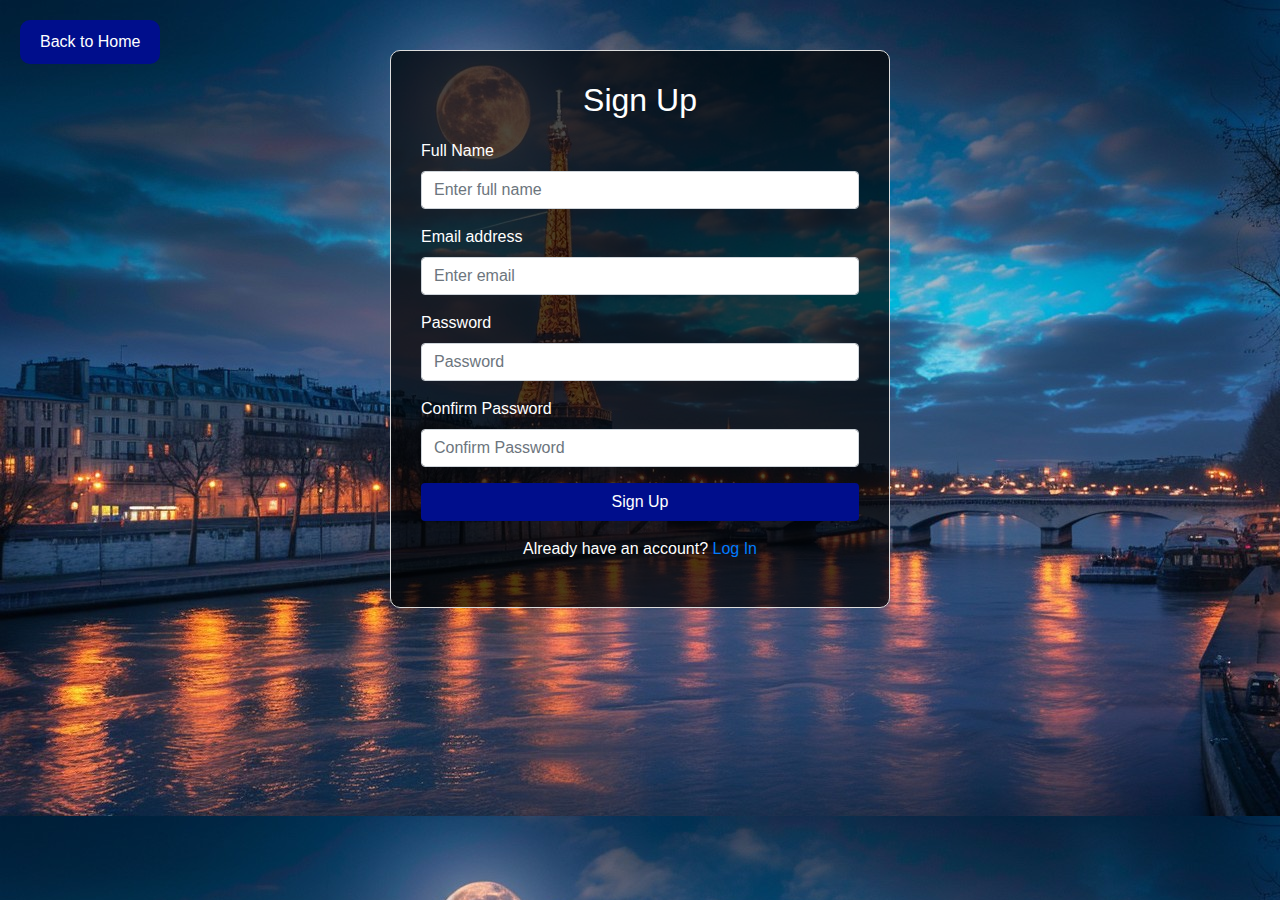
<file: signup.html>
<!DOCTYPE html>
<html lang="en">
<head>
    <meta charset="UTF-8">
    <meta name="viewport" content="width=device-width, initial-scale=1.0">
    <title>Sign Up - VR-TRAVELS</title>
    <link href="https://stackpath.bootstrapcdn.com/bootstrap/4.5.2/css/bootstrap.min.css" rel="stylesheet">
    <style>
        body {
            background-image: url('images/Paris.jpg');
        }
        .btn-custom {
            background-color: #000E8C;
            color: white;
        }
        .btn-custom:hover {
            background-color: #fff;
            color: #000E8C;
            border: 3px solid #000E8C;
            border-radius: 10px;
        }
        .form-container {
            max-width: 500px;
            margin: 50px auto;
            padding: 30px;
            border: 1px solid #ddd;
            border-radius: 10px;
            color: #fff;
            background-color: transparent;
            background: rgba(0, 0, 0, 0.7);
        }
        .form-container h2 {
            margin-bottom: 20px;
        }

        .back-button {
            position: absolute;
            top: 20px;
            left: 20px;
            background-color: #000E8C;
            color: white;
            border: none;
            padding: 10px 20px;
            border-radius: 10px;
            cursor: pointer;
        }

        .back-button:hover {
            background-color: #fff;
            color: #000E8C;
            border: 3px solid #000E8C;
        }
    </style>
</head>
<body>
    <button class="btn btn-secondary back-button" onclick="goBack()">Back to Home</button>
    <div class="container form-container">
        <h2 class="text-center">Sign Up</h2>
        <form>
            <div class="form-group">
                <label for="name">Full Name</label>
                <input type="text" class="form-control" id="name" placeholder="Enter full name">
            </div>
            <div class="form-group">
                <label for="email">Email address</label>
                <input type="email" class="form-control" id="email" placeholder="Enter email">
            </div>
            <div class="form-group">
                <label for="password">Password</label>
                <input type="password" class="form-control" id="password" placeholder="Password">
            </div>
            <div class="form-group">
                <label for="confirm-password">Confirm Password</label>
                <input type="password" class="form-control" id="confirm-password" placeholder="Confirm Password">
            </div>
            <button type="submit" class="btn btn-custom btn-block">Sign Up</button>
            <p class="text-center mt-3">Already have an account? <a href="login.html">Log In</a></p>
        </form>
    </div>

    <script src="https://code.jquery.com/jquery-3.5.1.slim.min.js"></script>
    <script src="https://cdn.jsdelivr.net/npm/@popperjs/core@2.5.4/dist/umd/popper.min.js"></script>
    <script src="https://stackpath.bootstrapcdn.com/bootstrap/4.5.2/js/bootstrap.min.js"></script>
    <script>
        function goBack() {
        window.location.href = 'index.html'; // Redirect to home page
    }
    </script>
</body>
</html>
</file>
